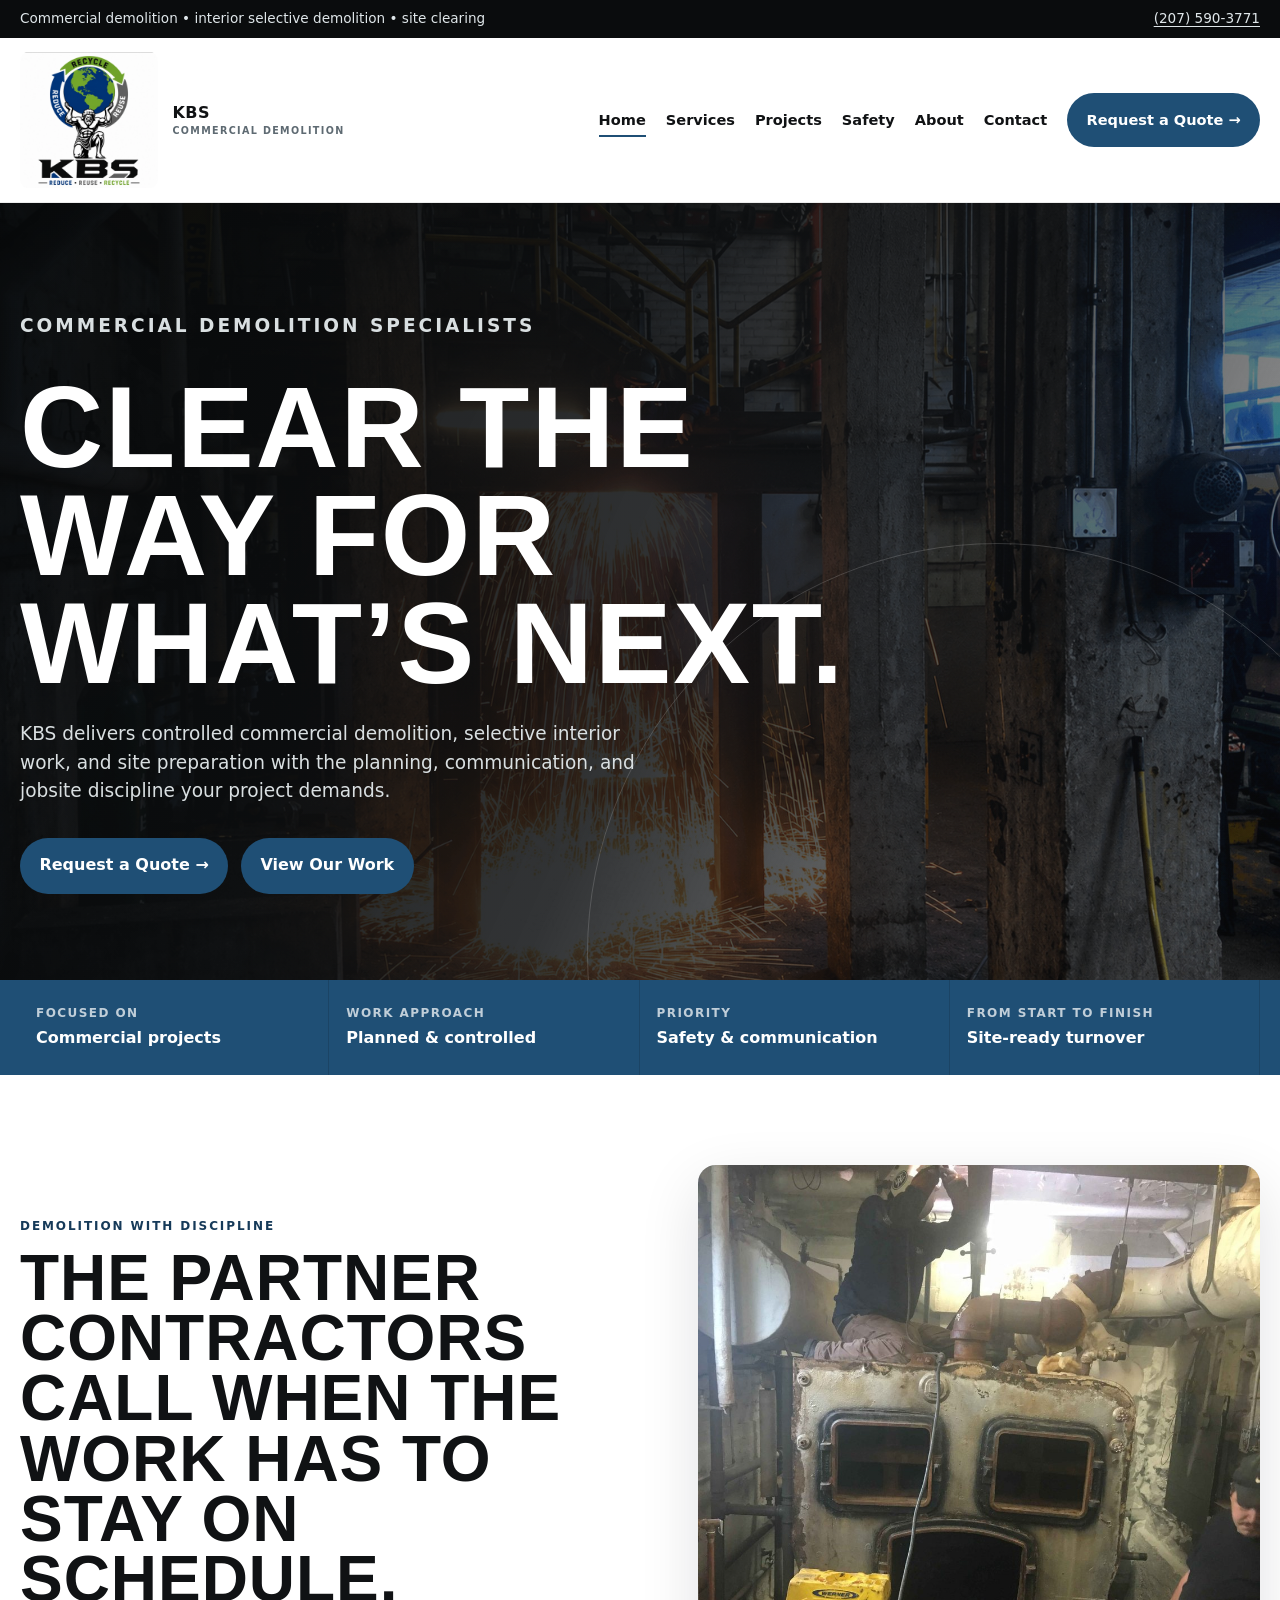
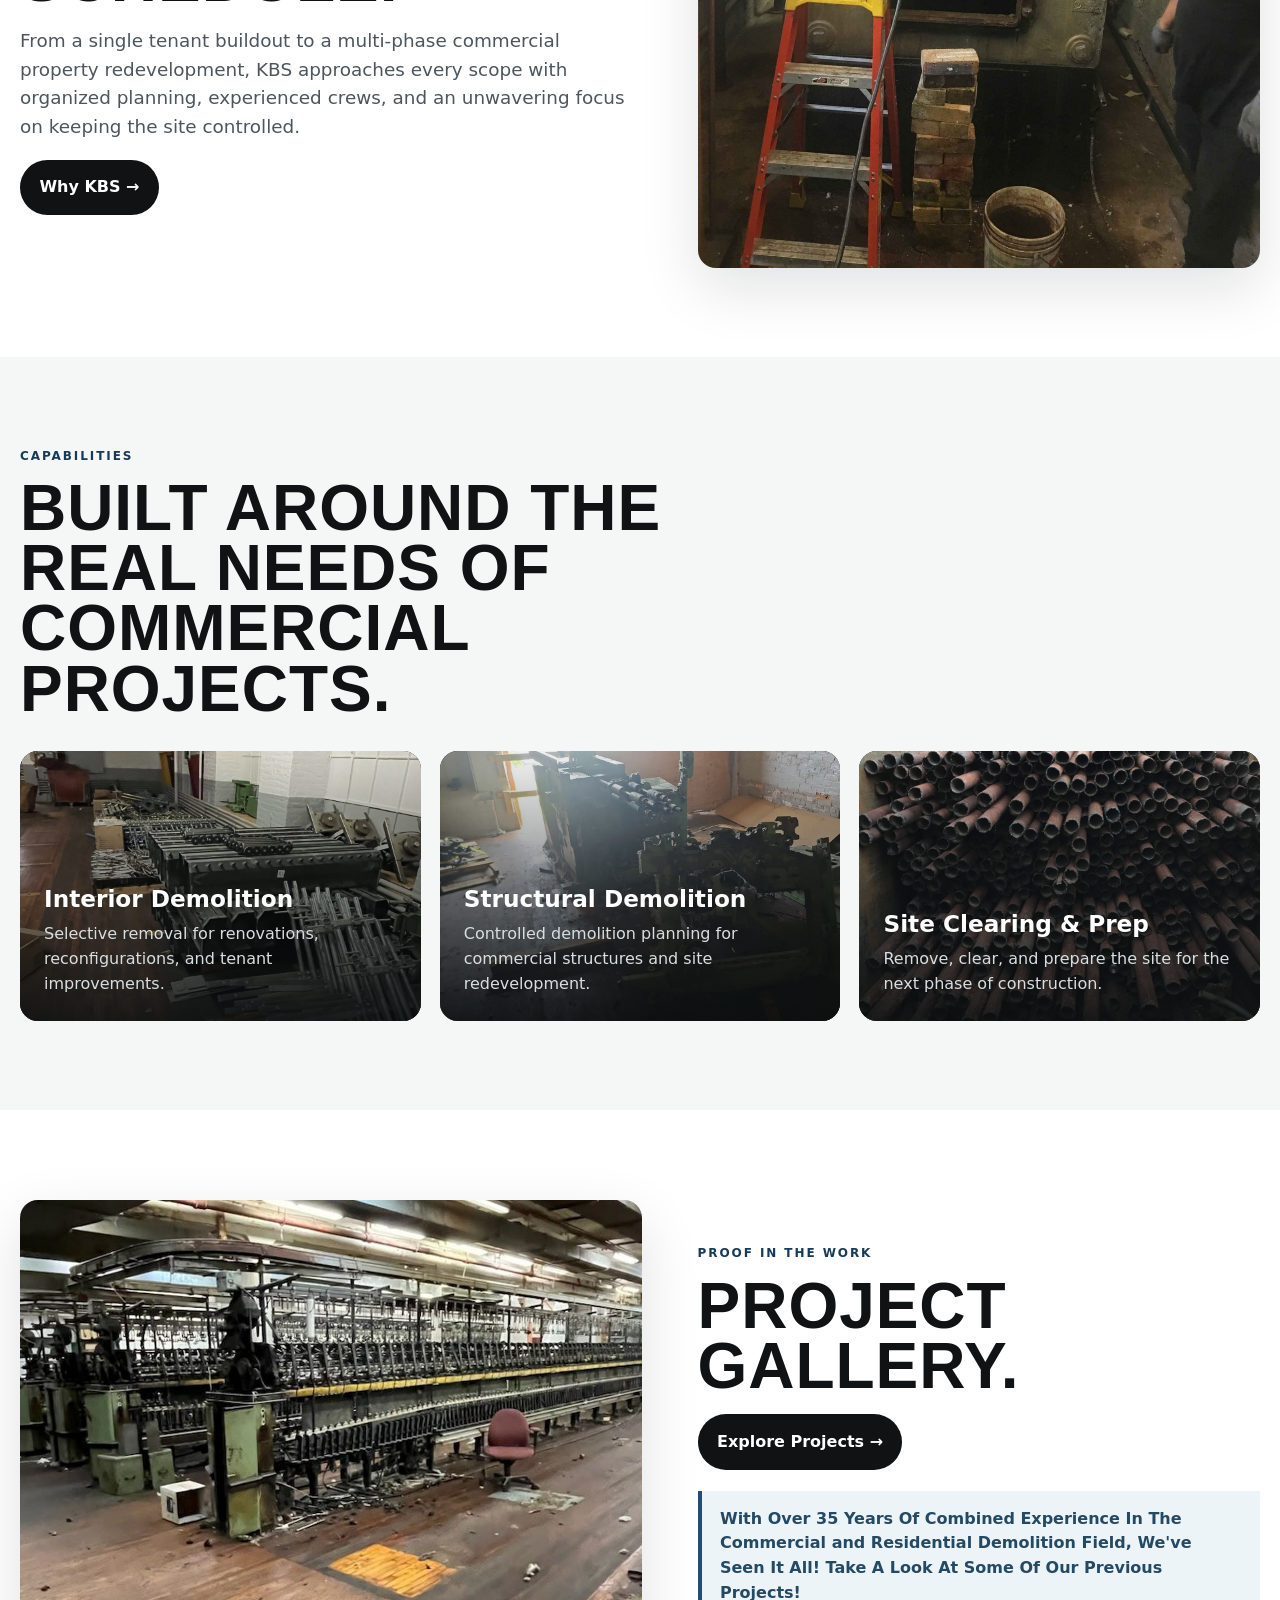
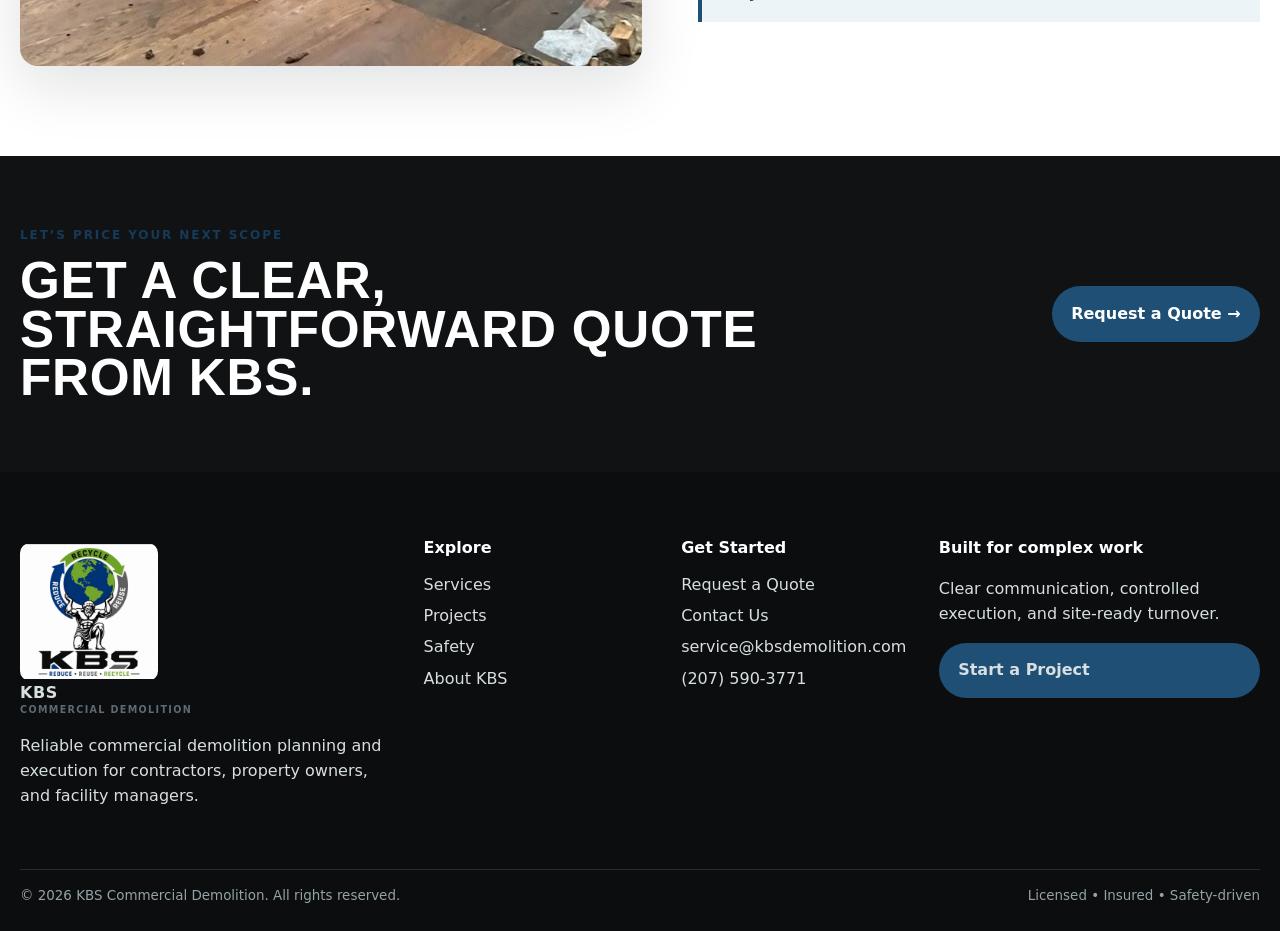
<file: index.html>
<!doctype html>
<html lang="en">
  <head>
    <meta charset="utf-8">
    <meta name="viewport" content="width=device-width, initial-scale=1">
    <meta name="description" content="KBS Commercial Demolition — professional demolition services for commercial projects.">
    <title>KBS Commercial Demolition | KBS Commercial Demolition</title>
    <link rel="icon" href="assets/images/logo-mark.jpg">
    <link rel="stylesheet" href="assets/css/site.css">
  </head>
  <body>
    <div class="topbar">
      <div class="container topbar-inner">
        <span>Commercial demolition • interior selective demolition • site clearing</span>
        <a data-phone="" href="tel:+12075550124">(207) 555-0124</a>
      </div>
    </div>
    <header class="site-header">
      <div class="container nav">
        <a class="brand" href="index.html" aria-label="KBS Commercial Demolition home">
          <img class="brand-mark" src="assets/images/logo-mark.jpg" alt="KBS Commercial Demolition logo">
          <span>KBS <small>COMMERCIAL DEMOLITION</small></span>
        </a>
        <button class="menu-toggle" aria-label="Toggle navigation" aria-expanded="false">☰</button>
        <nav class="nav-links">
          <a href="index.html" class="active">Home</a>
          <a href="services.html" class="">Services</a>
          <a href="projects.html" class="">Projects</a>
          <a href="safety.html" class="">Safety</a>
          <a href="about.html" class="">About</a>
          <a href="contact.html" class="">Contact</a>
          <a href="quote.html" class="button button-primary">Request a Quote →</a>
        </nav>
      </div>
    </header>
    <main>
      <section class="hero">
        <div class="container hero-content">
          <p class="eyebrow">Commercial demolition specialists</p>
          <h1 class="display">Clear the way for what’s next.</h1>
          <p>KBS delivers controlled commercial demolition, selective interior work, and site preparation with the planning, communication, and jobsite discipline your project demands.</p>
          <div class="hero-actions">
            <a href="quote.html" class="button button-primary">Request a Quote →</a>
            <a href="projects.html" class="button button-primary">View Our Work</a>
          </div>
        </div>
      </section>
      <section class="trust-strip">
        <div class="container trust-grid">
          <div class="trust-item">
            <span>Focused on</span>
            Commercial projects
          </div>
          <div class="trust-item">
            <span>Work approach</span>
            Planned &amp; controlled
          </div>
          <div class="trust-item">
            <span>Priority</span>
            Safety &amp; communication
          </div>
          <div class="trust-item">
            <span>From start to finish</span>
            Site-ready turnover
          </div>
        </div>
      </section>
      <section class="section">
        <div class="container grid-2">
          <div>
            <p class="eyebrow">Demolition with discipline</p>
            <h2 class="display section-title">The partner contractors call when the work has to stay on schedule.</h2>
            <p class="lead">From a single tenant buildout to a multi-phase commercial property redevelopment, KBS approaches every scope with organized planning, experienced crews, and an unwavering focus on keeping the site controlled.</p>
            <a class="button button-dark" href="about.html">Why KBS →</a>
          </div>
          <div class="media-card tall">
            <img src="assets/images/about-team.jpg" data-fallback="assets/images/about-team.svg" alt="KBS commercial demolition team on site" loading="lazy">
          </div>
        </div>
      </section>
      <section class="section split-band">
        <div class="container">
          <p class="eyebrow">Capabilities</p>
          <h2 class="display section-title">Built around the real needs of commercial projects.</h2>
          <div class="grid-3" style="margin-top:2rem">
            <a class="service-card" href="services.html#interior">
              <img src="assets/images/service-interior.jpg" data-fallback="assets/images/service-interior.svg" alt="Interior demolition work" loading="lazy">
              <h3>Interior Demolition</h3>
              <p>Selective removal for renovations, reconfigurations, and tenant improvements.</p>
            </a>
            <a class="service-card" href="services.html#structural">
              <img src="assets/images/service-structural.jpg" data-fallback="assets/images/service-structural.svg" alt="Structural demolition machinery" loading="lazy">
              <h3>Structural Demolition</h3>
              <p>Controlled demolition planning for commercial structures and site redevelopment.</p>
            </a>
            <a class="service-card" href="services.html#site">
              <img src="assets/images/service-sitework.jpg" data-fallback="assets/images/service-sitework.svg" alt="Commercial site clearing" loading="lazy">
              <h3>Site Clearing &amp; Prep</h3>
              <p>Remove, clear, and prepare the site for the next phase of construction.</p>
            </a>
          </div>
        </div>
      </section>
      <section class="section">
        <div class="container grid-2">
          <div class="media-card">
            <img src="assets/images/projects/project-01.jpg" data-fallback="assets/images/projects/project-01.svg" alt="Commercial demolition project" loading="lazy">
          </div>
          <div>
            <p class="eyebrow">Proof in the work</p>
            <h2 class="display section-title">Project Gallery.</h2>
            <p class="lead"></p>
            <a class="button button-dark" href="projects.html">Explore Projects →</a>
            <div class="photo-note">With Over 35 Years Of Combined Experience In The Commercial and Residential Demolition Field, We've Seen It All! Take A Look At Some Of Our Previous Projects!</div>
          </div>
        </div>
      </section>
      <section class="cta">
        <div class="container">
          <div>
            <p class="eyebrow">Let’s price your next scope</p>
            <h2 class="display">Get a clear, straightforward quote from KBS.</h2>
          </div>
          <a href="quote.html" class="button button-primary">Request a Quote →</a>
        </div>
      </section>
    </main>
    <footer class="footer">
      <div class="container footer-grid">
        <div>
          <a class="brand" href="index.html">
            <img class="brand-mark" src="assets/images/logo-mark.jpg" alt="KBS Commercial Demolition logo">
            <span>KBS <small>COMMERCIAL DEMOLITION</small></span>
          </a>
          <p>Reliable commercial demolition planning and execution for contractors, property owners, and facility managers.</p>
        </div>
        <div>
          <h4>Explore</h4>
          <a href="services.html">Services</a>
          <a href="projects.html">Projects</a>
          <a href="safety.html">Safety</a>
          <a href="about.html">About KBS</a>
        </div>
        <div>
          <h4>Get Started</h4>
          <a href="quote.html">Request a Quote</a>
          <a href="contact.html">Contact Us</a>
          <a href="mailto:estimating@yourkbsdomain.com" data-email="">estimating@yourkbsdomain.com</a>
          <a href="tel:+12075550124" data-phone="">(207) 555-0124</a>
        </div>
        <div>
          <h4>Built for complex work</h4>
          <p>Clear communication, controlled execution, and site-ready turnover.</p>
          <a href="quote.html" class="button button-primary">Start a Project</a>
        </div>
      </div>
      <div class="container footer-bottom">
        <span>© <span id="year"></span> KBS Commercial Demolition. All rights reserved.</span>
        <span>Licensed • Insured • Safety-driven</span>
      </div>
    </footer>
    <script>document.getElementById('year').textContent=new Date().getFullYear()</script>
    <script src="assets/js/site.js"></script>
  </body>
</html>
</file>
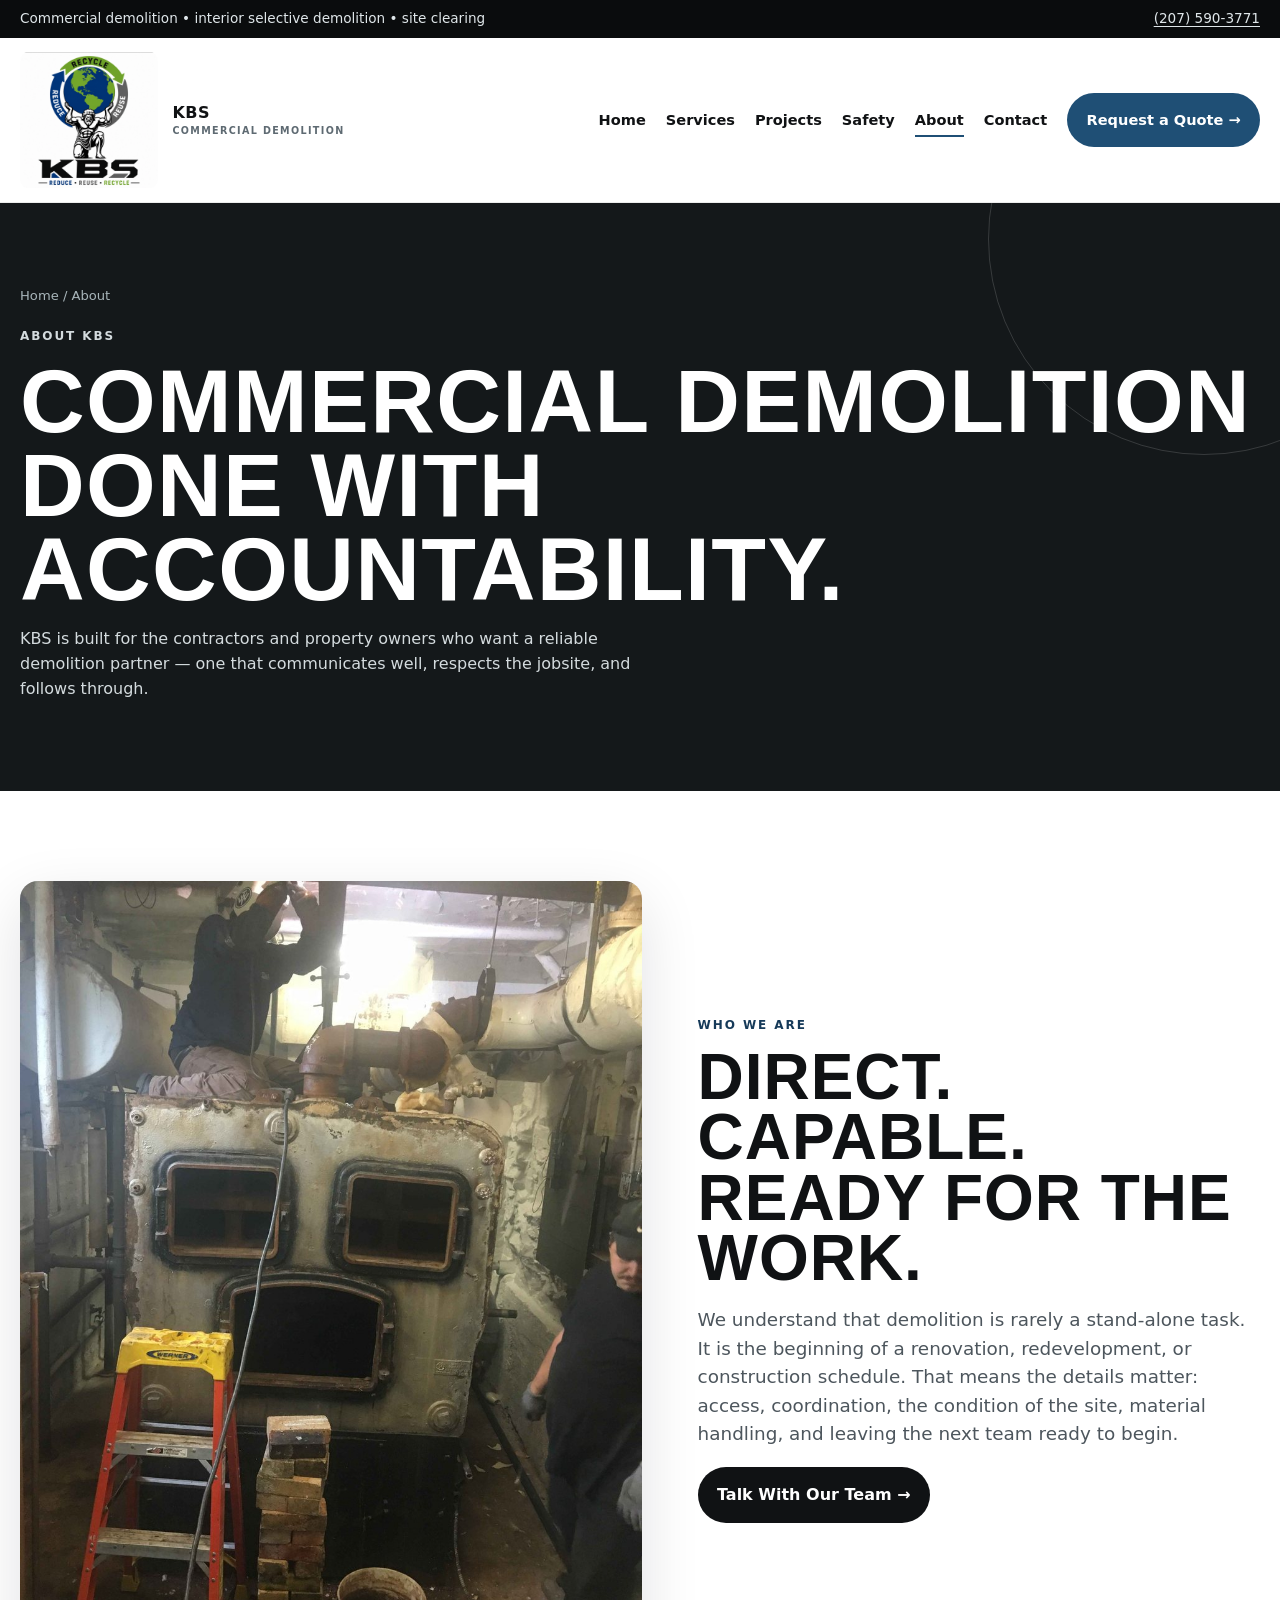
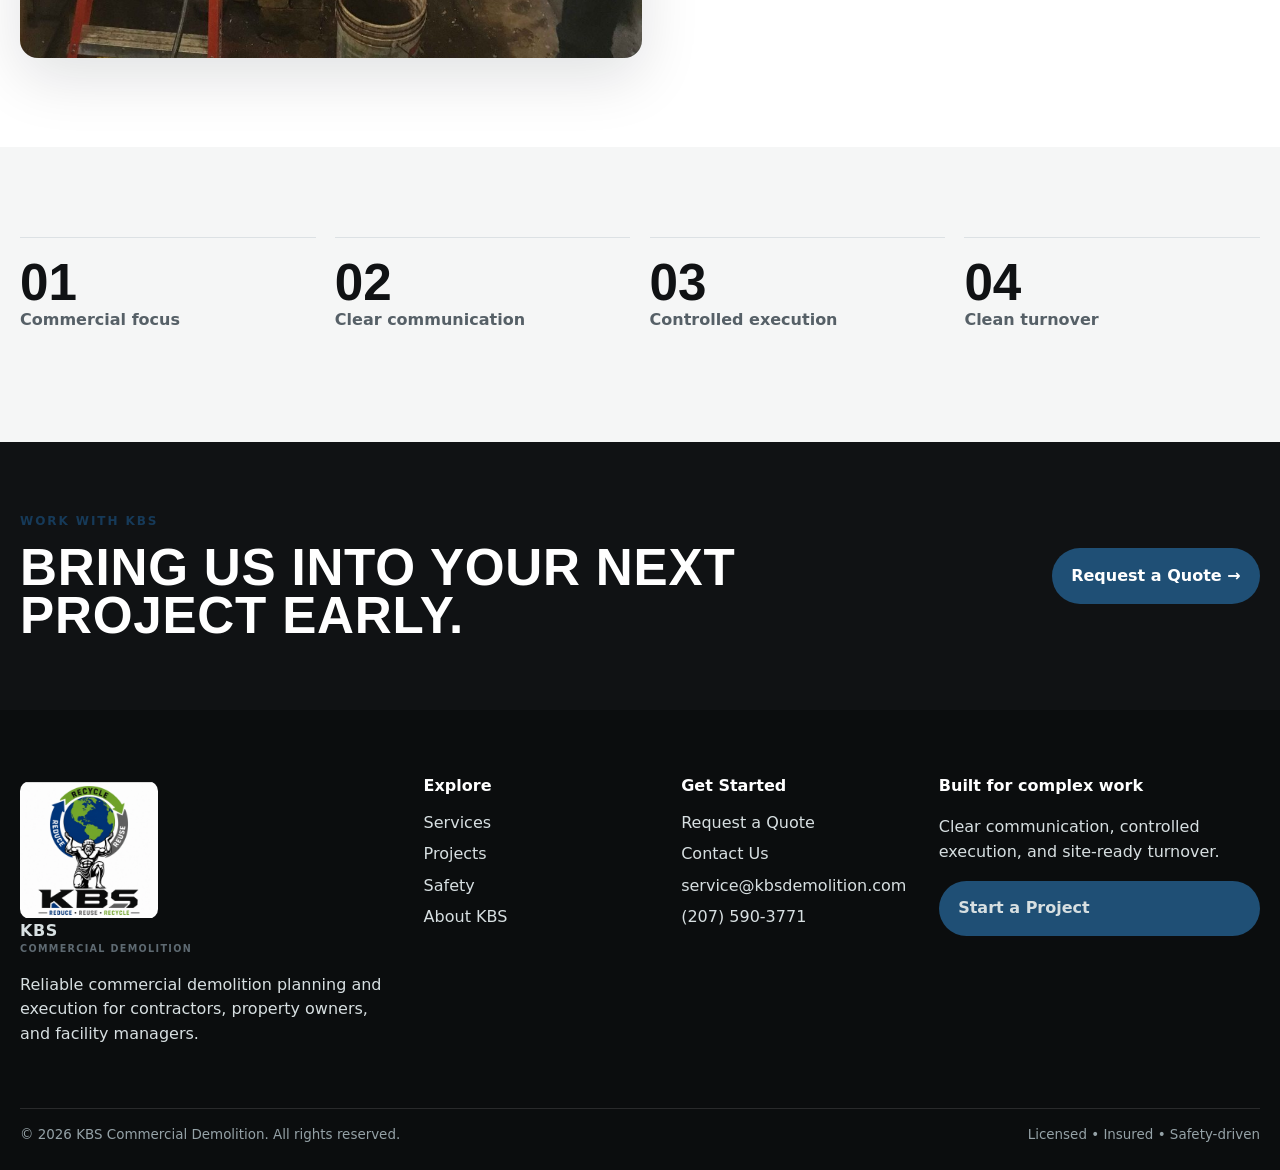
<file: about.html>
<!doctype html>
<html lang="en">
  <head>
    <meta charset="utf-8">
    <meta name="viewport" content="width=device-width, initial-scale=1">
    <meta name="description" content="KBS Commercial Demolition — professional demolition services for commercial projects.">
    <title>About KBS | KBS Commercial Demolition</title>
    <link rel="icon" href="assets/images/logo-mark.jpg">
    <link rel="stylesheet" href="assets/css/site.css">
  </head>
  <body>
    <div class="topbar">
      <div class="container topbar-inner">
        <span>Commercial demolition • interior selective demolition • site clearing</span>
        <a data-phone="" href="tel:+12075550124">(207) 555-0124</a>
      </div>
    </div>
    <header class="site-header">
      <div class="container nav">
        <a class="brand" href="index.html" aria-label="KBS Commercial Demolition home">
          <img class="brand-mark" src="assets/images/logo-mark.jpg" alt="KBS Commercial Demolition logo">
          <span>KBS <small>COMMERCIAL DEMOLITION</small></span>
        </a>
        <button class="menu-toggle" aria-label="Toggle navigation" aria-expanded="false">☰</button>
        <nav class="nav-links">
          <a href="index.html" class="">Home</a>
          <a href="services.html" class="">Services</a>
          <a href="projects.html" class="">Projects</a>
          <a href="safety.html" class="">Safety</a>
          <a href="about.html" class="active">About</a>
          <a href="contact.html" class="">Contact</a>
          <a href="quote.html" class="button button-primary">Request a Quote →</a>
        </nav>
      </div>
    </header>
    <main>
      <section class="page-hero">
        <div class="container">
          <div class="breadcrumbs">Home / About</div>
          <p class="eyebrow">About KBS</p>
          <h1 class="display">Commercial demolition done with accountability.</h1>
          <p>KBS is built for the contractors and property owners who want a reliable demolition partner — one that communicates well, respects the jobsite, and follows through.</p>
        </div>
      </section>
      <section class="section">
        <div class="container grid-2">
          <div class="media-card tall">
            <img src="assets/images/about-team.jpg" data-fallback="assets/images/about-team.svg" alt="KBS team at a commercial demolition site" loading="lazy">
          </div>
          <div>
            <p class="eyebrow">Who we are</p>
            <h2 class="display section-title">Direct. Capable. Ready for the work.</h2>
            <p class="lead">We understand that demolition is rarely a stand-alone task. It is the beginning of a renovation, redevelopment, or construction schedule. That means the details matter: access, coordination, the condition of the site, material handling, and leaving the next team ready to begin.</p>
            <p class="muted"></p>
            <a href="contact.html" class="button button-dark">Talk With Our Team →</a>
          </div>
        </div>
      </section>
      <section class="section split-band">
        <div class="container grid-4">
          <div class="stat">
            <strong>01</strong>
            <span>Commercial focus</span>
          </div>
          <div class="stat">
            <strong>02</strong>
            <span>Clear communication</span>
          </div>
          <div class="stat">
            <strong>03</strong>
            <span>Controlled execution</span>
          </div>
          <div class="stat">
            <strong>04</strong>
            <span>Clean turnover</span>
          </div>
        </div>
      </section>
      <section class="cta">
        <div class="container">
          <div>
            <p class="eyebrow">Work with KBS</p>
            <h2 class="display">Bring us into your next project early.</h2>
          </div>
          <a href="quote.html" class="button button-primary">Request a Quote →</a>
        </div>
      </section>
    </main>
    <footer class="footer">
      <div class="container footer-grid">
        <div>
          <a class="brand" href="index.html">
            <img class="brand-mark" src="assets/images/logo-mark.jpg" alt="KBS Commercial Demolition logo">
            <span>KBS <small>COMMERCIAL DEMOLITION</small></span>
          </a>
          <p>Reliable commercial demolition planning and execution for contractors, property owners, and facility managers.</p>
        </div>
        <div>
          <h4>Explore</h4>
          <a href="services.html">Services</a>
          <a href="projects.html">Projects</a>
          <a href="safety.html">Safety</a>
          <a href="about.html">About KBS</a>
        </div>
        <div>
          <h4>Get Started</h4>
          <a href="quote.html">Request a Quote</a>
          <a href="contact.html">Contact Us</a>
          <a href="mailto:estimating@yourkbsdomain.com" data-email="">estimating@yourkbsdomain.com</a>
          <a href="tel:+12075550124" data-phone="">(207) 555-0124</a>
        </div>
        <div>
          <h4>Built for complex work</h4>
          <p>Clear communication, controlled execution, and site-ready turnover.</p>
          <a href="quote.html" class="button button-primary">Start a Project</a>
        </div>
      </div>
      <div class="container footer-bottom">
        <span>© <span id="year"></span> KBS Commercial Demolition. All rights reserved.</span>
        <span>Licensed • Insured • Safety-driven</span>
      </div>
    </footer>
    <script>document.getElementById('year').textContent=new Date().getFullYear()</script>
    <script src="assets/js/site.js"></script>
  </body>
</html>
</file>
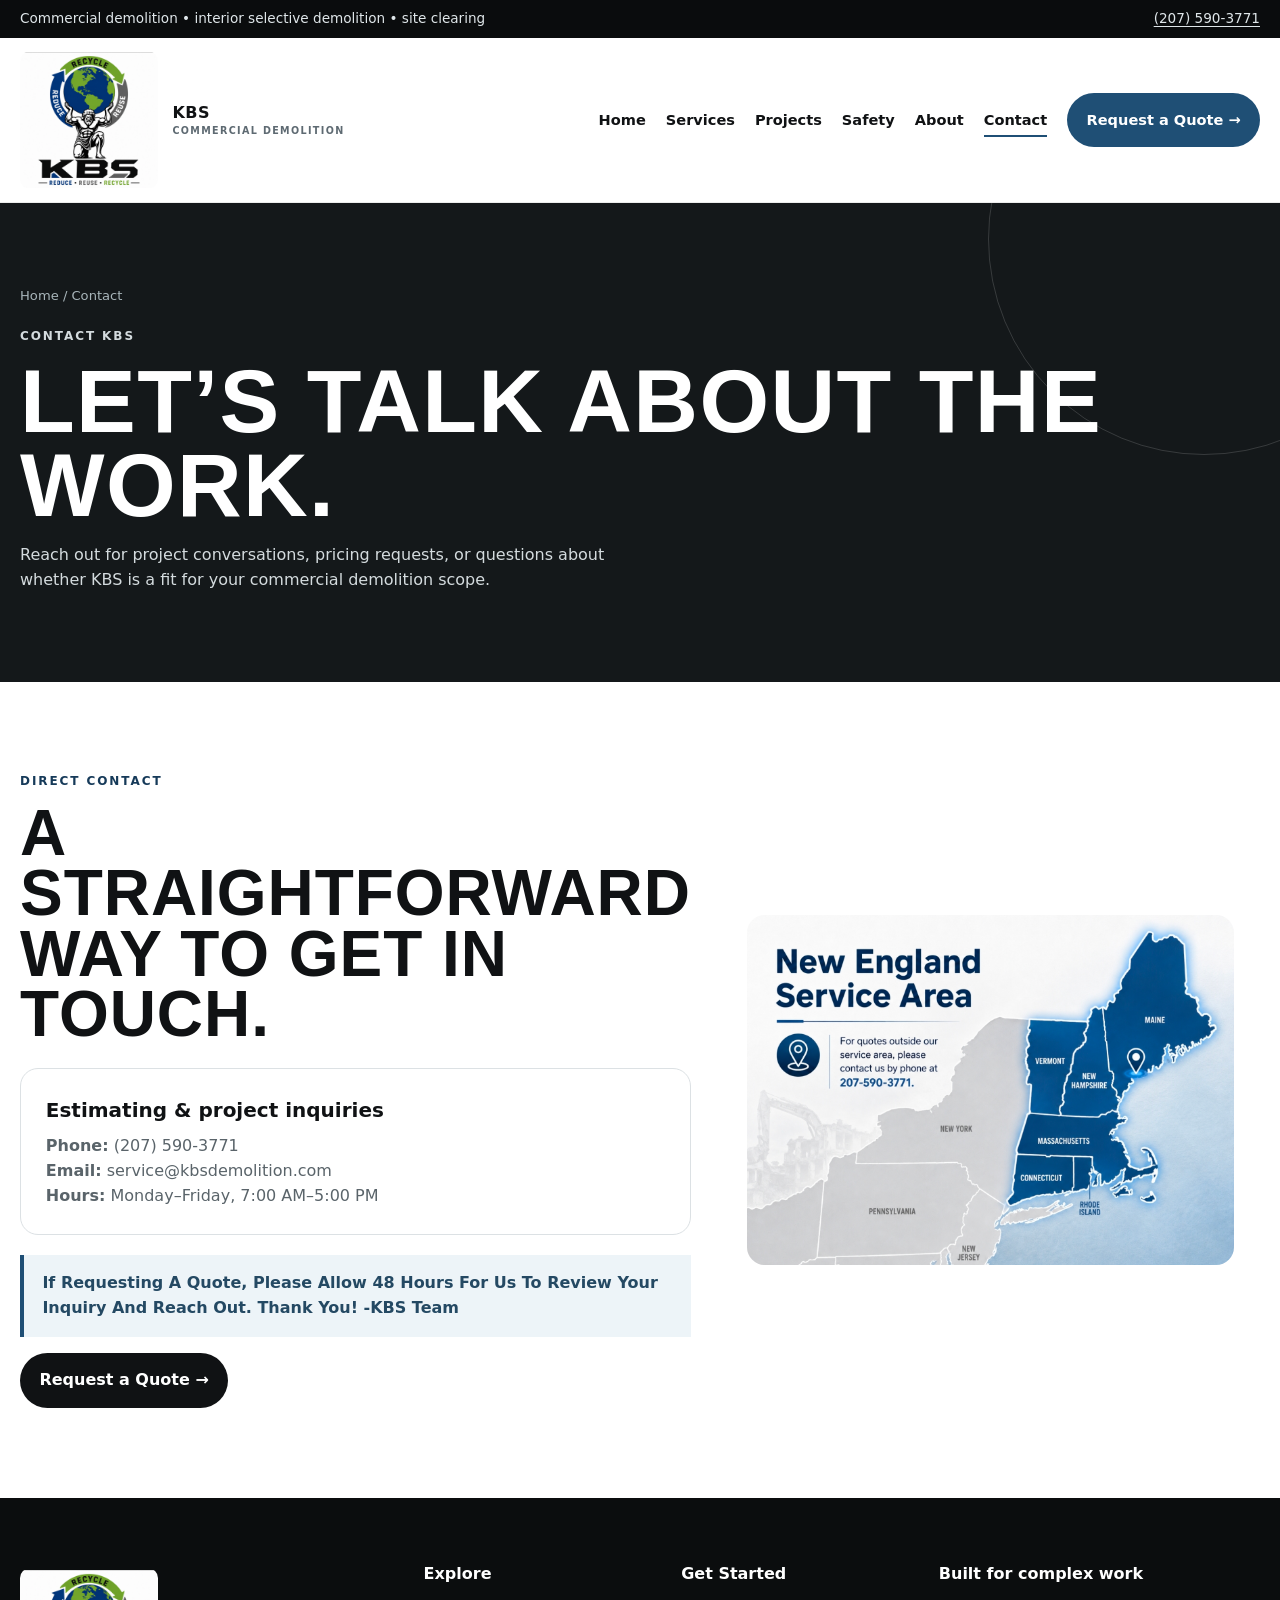
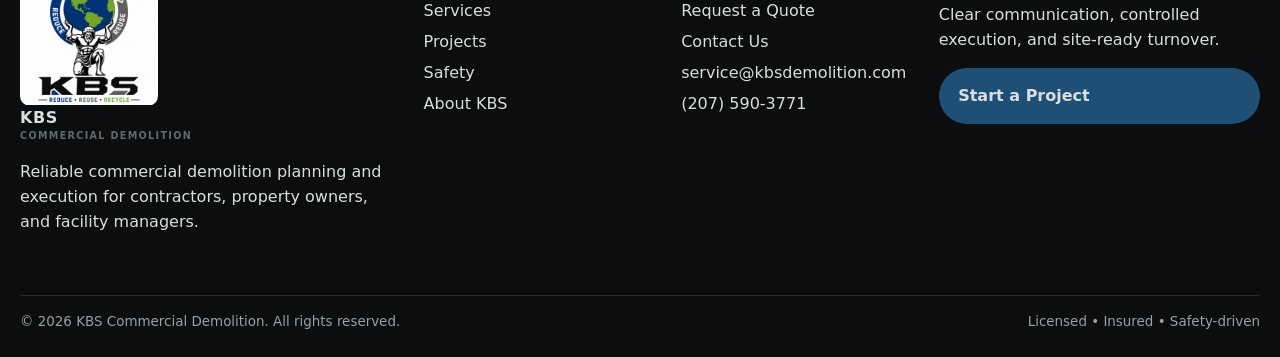
<file: contact.html>
<!doctype html>
<html lang="en">
  <head>
    <meta charset="utf-8">
    <meta name="viewport" content="width=device-width, initial-scale=1">
    <meta name="description" content="KBS Commercial Demolition — professional demolition services for commercial projects.">
    <title>Contact | KBS Commercial Demolition</title>
    <link rel="icon" href="assets/images/logo-mark.jpg">
    <link rel="stylesheet" href="assets/css/site.css">
  </head>
  <body>
    <div class="topbar">
      <div class="container topbar-inner">
        <span>Commercial demolition • interior selective demolition • site clearing</span>
        <a data-phone="" href="tel:+12075550124">(207) 555-0124</a>
      </div>
    </div>
    <header class="site-header">
      <div class="container nav">
        <a class="brand" href="index.html" aria-label="KBS Commercial Demolition home">
          <img class="brand-mark" src="assets/images/logo-mark.jpg" alt="KBS Commercial Demolition logo">
          <span>KBS <small>COMMERCIAL DEMOLITION</small></span>
        </a>
        <button class="menu-toggle" aria-label="Toggle navigation" aria-expanded="false">☰</button>
        <nav class="nav-links">
          <a href="index.html" class="">Home</a>
          <a href="services.html" class="">Services</a>
          <a href="projects.html" class="">Projects</a>
          <a href="safety.html" class="">Safety</a>
          <a href="about.html" class="">About</a>
          <a href="contact.html" class="active">Contact</a>
          <a href="quote.html" class="button button-primary">Request a Quote →</a>
        </nav>
      </div>
    </header>
    <main>
      <section class="page-hero">
        <div class="container">
          <div class="breadcrumbs">Home / Contact</div>
          <p class="eyebrow">Contact KBS</p>
          <h1 class="display">Let’s talk about the work.</h1>
          <p>Reach out for project conversations, pricing requests, or questions about whether KBS is a fit for your commercial demolition scope.</p>
        </div>
      </section>
      <section class="section">
        <div class="container grid-2">
          <div>
            <p class="eyebrow">Direct contact</p>
            <h2 class="display section-title">A straightforward way to get in touch.</h2>
            <div class="card" style="margin-top:1.5rem">
              <h3>Estimating &amp; project inquiries</h3>
              <p>
                <strong>Phone:</strong>
                <a data-phone="" href="tel:+12075550124">(207) 555-0124</a>
              </p>
              <p>
                <strong>Email:</strong>
                <a data-email="" href="mailto:estimating@yourkbsdomain.com">estimating@yourkbsdomain.com</a>
              </p>
              <p>
                <strong>Hours:</strong>
                Monday–Friday, 7:00 AM–5:00 PM
              </p>
            </div>
            <p class="photo-note">If Requesting A Quote, Please Allow 48 Hours For Us To Review Your Inquiry And Reach Out. Thank You! -KBS Team</p>
            <a href="quote.html" class="button button-dark">Request a Quote →</a>
          </div>
          <div class="map-placeholder" style="padding:0; overflow:hidden">
        <img
           src="assets/images/service-area.jpg"
           alt="KBS Commercial Demolition service area"
          style="width:100%; height:350px; object-fit:cover">
        </div>
        </div>
      </section>
    </main>
    <footer class="footer">
      <div class="container footer-grid">
        <div>
          <a class="brand" href="index.html">
            <img class="brand-mark" src="assets/images/logo-mark.jpg" alt="KBS Commercial Demolition logo">
            <span>KBS <small>COMMERCIAL DEMOLITION</small></span>
          </a>
          <p>Reliable commercial demolition planning and execution for contractors, property owners, and facility managers.</p>
        </div>
        <div>
          <h4>Explore</h4>
          <a href="services.html">Services</a>
          <a href="projects.html">Projects</a>
          <a href="safety.html">Safety</a>
          <a href="about.html">About KBS</a>
        </div>
        <div>
          <h4>Get Started</h4>
          <a href="quote.html">Request a Quote</a>
          <a href="contact.html">Contact Us</a>
          <a href="mailto:estimating@yourkbsdomain.com" data-email="">estimating@yourkbsdomain.com</a>
          <a href="tel:+12075550124" data-phone="">(207) 555-0124</a>
        </div>
        <div>
          <h4>Built for complex work</h4>
          <p>Clear communication, controlled execution, and site-ready turnover.</p>
          <a href="quote.html" class="button button-primary">Start a Project</a>
        </div>
      </div>
      <div class="container footer-bottom">
        <span>© <span id="year"></span> KBS Commercial Demolition. All rights reserved.</span>
        <span>Licensed • Insured • Safety-driven</span>
      </div>
    </footer>
    <script>document.getElementById('year').textContent=new Date().getFullYear()</script>
    <script src="assets/js/site.js"></script>
  </body>
</html>
</file>
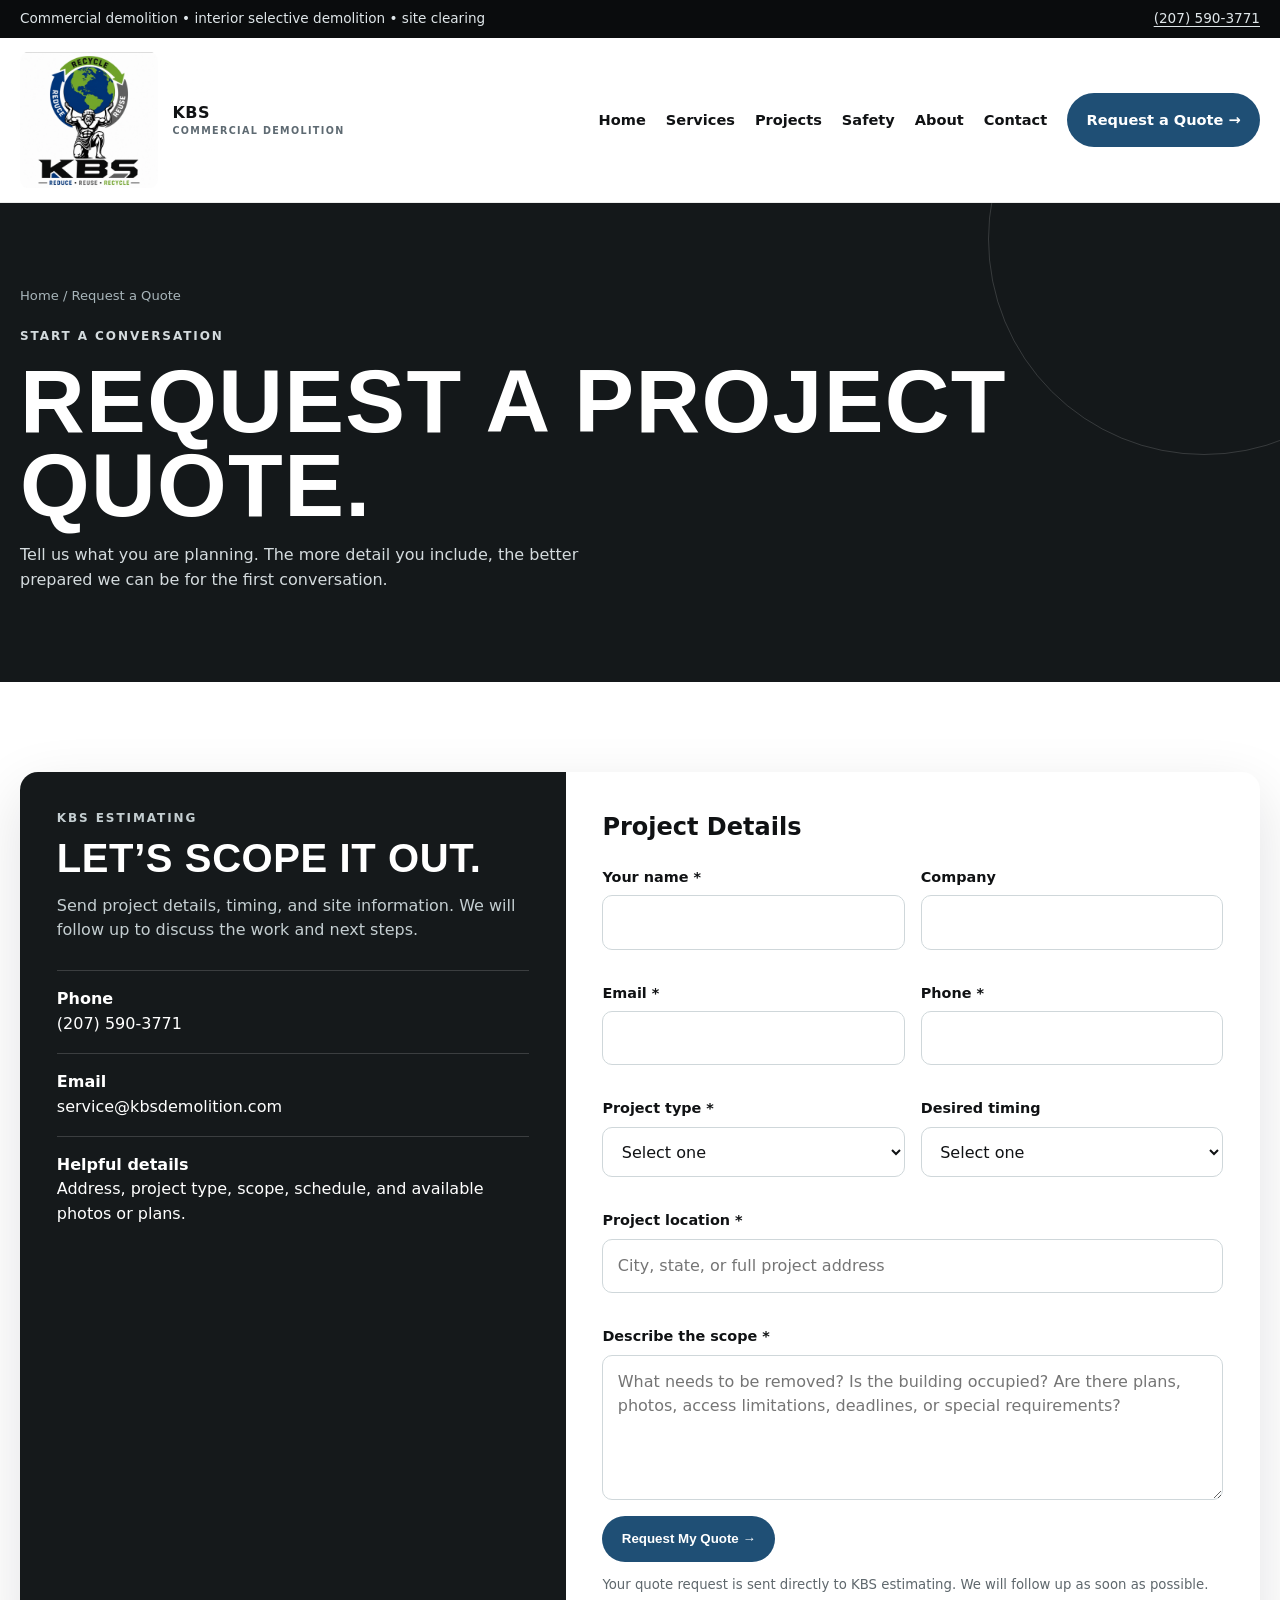
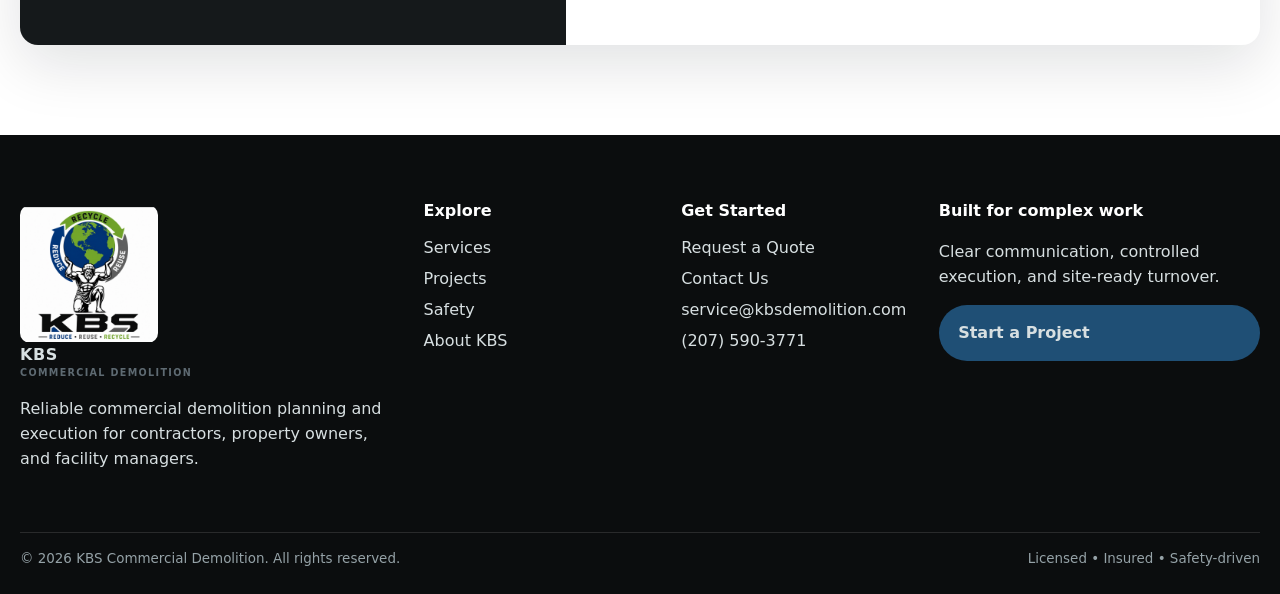
<file: quote.html>
<!doctype html>
<html lang="en">
  <head>
    <meta charset="utf-8">
    <meta name="viewport" content="width=device-width, initial-scale=1">
    <meta name="description" content="Request a commercial demolition quote from KBS.">
    <title>Request a Quote | KBS Commercial Demolition</title>
    <link rel="icon" href="assets/images/logo-mark.jpg">
    <link rel="stylesheet" href="assets/css/site.css">
  </head>
  <body>
    <div class="topbar">
      <div class="container topbar-inner">
        <span>Commercial demolition • interior selective demolition • site clearing</span>
        <a data-phone="" href="tel:+12075550124">(207) 555-0124</a>
      </div>
    </div>
    <header class="site-header">
      <div class="container nav">
        <a class="brand" href="index.html" aria-label="KBS Commercial Demolition home">
          <img class="brand-mark" src="assets/images/logo-mark.jpg" alt="KBS Commercial Demolition logo">
          <span>KBS <small>COMMERCIAL DEMOLITION</small></span>
        </a>
        <button class="menu-toggle" aria-label="Toggle navigation" aria-expanded="false">☰</button>
        <nav class="nav-links">
          <a href="index.html" class="">Home</a>
          <a href="services.html" class="">Services</a>
          <a href="projects.html" class="">Projects</a>
          <a href="safety.html" class="">Safety</a>
          <a href="about.html" class="">About</a>
          <a href="contact.html" class="">Contact</a>
          <a href="quote.html" class="button button-primary">Request a Quote →</a>
        </nav>
      </div>
    </header>
    <main>
      <section class="page-hero">
        <div class="container">
          <div class="breadcrumbs">Home / Request a Quote</div>
          <p class="eyebrow">Start a conversation</p>
          <h1 class="display">Request a project quote.</h1>
          <p>Tell us what you are planning. The more detail you include, the better prepared we can be for the first conversation.</p>
        </div>
      </section>
      <section class="section">
        <div class="container">
          <div class="form-shell">
            <aside class="form-aside">
              <p class="eyebrow">KBS estimating</p>
              <h2 class="display">Let’s scope it out.</h2>
              <p>Send project details, timing, and site information. We will follow up to discuss the work and next steps.</p>
              <ul class="contact-points">
                <li>
                  <strong>Phone</strong>
                  <br>
                  <a data-phone="" href="tel:+12075550124">(207) 555-0124</a>
                </li>
                <li>
                  <strong>Email</strong>
                  <br>
                  <a data-email="" href="mailto:estimating@yourkbsdomain.com">estimating@yourkbsdomain.com</a>
                </li>
                <li>
                  <strong>Helpful details</strong>
                  <br>
                  Address, project type, scope, schedule, and available photos or plans.
                </li>
              </ul>
            </aside>
            <div class="form-card">
              <h2 style="margin-top:0">Project Details</h2>
              <form data-quote-form="" action="https://formsubmit.co/service@kbsdemolition.com" method="POST" accept-charset="UTF-8">
                <input type="hidden" name="_subject" value="New KBS Website Quote Request">
                <input type="hidden" name="_template" value="table">
                <input type="hidden" name="_captcha" value="false">
                <input type="hidden" name="_next" data-formsubmit-next="" value="">
                <input type="text" name="_honey" style="display:none" tabindex="-1" autocomplete="off">
                <div class="form-grid">
                  <div class="field">
                    <label for="name">Your name *</label>
                    <input id="name" name="Name" required>
                  </div>
                  <div class="field">
                    <label for="company">Company</label>
                    <input id="company" name="Company">
                  </div>
                  <div class="field">
                    <label for="email">Email *</label>
                    <input id="email" name="Email" type="email" required>
                  </div>
                  <div class="field">
                    <label for="phone">Phone *</label>
                    <input id="phone" name="Phone" type="tel" required>
                  </div>
                  <div class="field">
                    <label for="project-type">Project type *</label>
                    <select id="project-type" name="Project Type" required>
                      <option value="">Select one</option>
                      <option>Interior / selective demolition</option>
                      <option>Structural demolition</option>
                      <option>Site clearing / preparation</option>
                      <option>Concrete / hardscape removal</option>
                      <option>Boiler Removal</option>
                      <option>Oil Tank Removal and Disposal</option>
                      <option>Other commercial scope</option>
                    </select>
                  </div>
                  <div class="field">
                    <label for="timing">Desired timing</label>
                    <select id="timing" name="Desired Timing">
                      <option value="">Select one</option>
                      <option>As soon as possible</option>
                      <option>Within 30 days</option>
                      <option>1–3 months</option>
                      <option>Planning / budgeting</option>
                    </select>
                  </div>
                  <div class="field full">
                    <label for="location">Project location *</label>
                    <input id="location" name="Project Location" placeholder="City, state, or full project address" required>
                  </div>
                  <div class="field full">
                    <label for="details">Describe the scope *</label>
                    <textarea id="details" name="Scope Details" placeholder="What needs to be removed? Is the building occupied? Are there plans, photos, access limitations, deadlines, or special requirements?" required></textarea>
                  </div>
                </div>
                <button type="submit" class="button button-primary">Request My Quote →</button>
                <p class="form-note">Your quote request is sent directly to KBS estimating. We will follow up as soon as possible.</p>
                <div class="status" role="status"></div>
              </form>
            </div>
          </div>
        </div>
      </section>
    </main>
    <footer class="footer">
      <div class="container footer-grid">
        <div>
          <a class="brand" href="index.html">
            <img class="brand-mark" src="assets/images/logo-mark.jpg" alt="KBS Commercial Demolition logo">
            <span>KBS <small>COMMERCIAL DEMOLITION</small></span>
          </a>
          <p>Reliable commercial demolition planning and execution for contractors, property owners, and facility managers.</p>
        </div>
        <div>
          <h4>Explore</h4>
          <a href="services.html">Services</a>
          <a href="projects.html">Projects</a>
          <a href="safety.html">Safety</a>
          <a href="about.html">About KBS</a>
        </div>
        <div>
          <h4>Get Started</h4>
          <a href="quote.html">Request a Quote</a>
          <a href="contact.html">Contact Us</a>
          <a href="mailto:estimating@yourkbsdomain.com" data-email="">estimating@yourkbsdomain.com</a>
          <a href="tel:+12075550124" data-phone="">(207) 555-0124</a>
        </div>
        <div>
          <h4>Built for complex work</h4>
          <p>Clear communication, controlled execution, and site-ready turnover.</p>
          <a href="quote.html" class="button button-primary">Start a Project</a>
        </div>
      </div>
      <div class="container footer-bottom">
        <span>© <span id="year"></span> KBS Commercial Demolition. All rights reserved.</span>
        <span>Licensed • Insured • Safety-driven</span>
      </div>
    </footer>
    <script>document.getElementById('year').textContent=new Date().getFullYear()</script>
    <script src="assets/js/site.js"></script>
  </body>
</html>
</file>
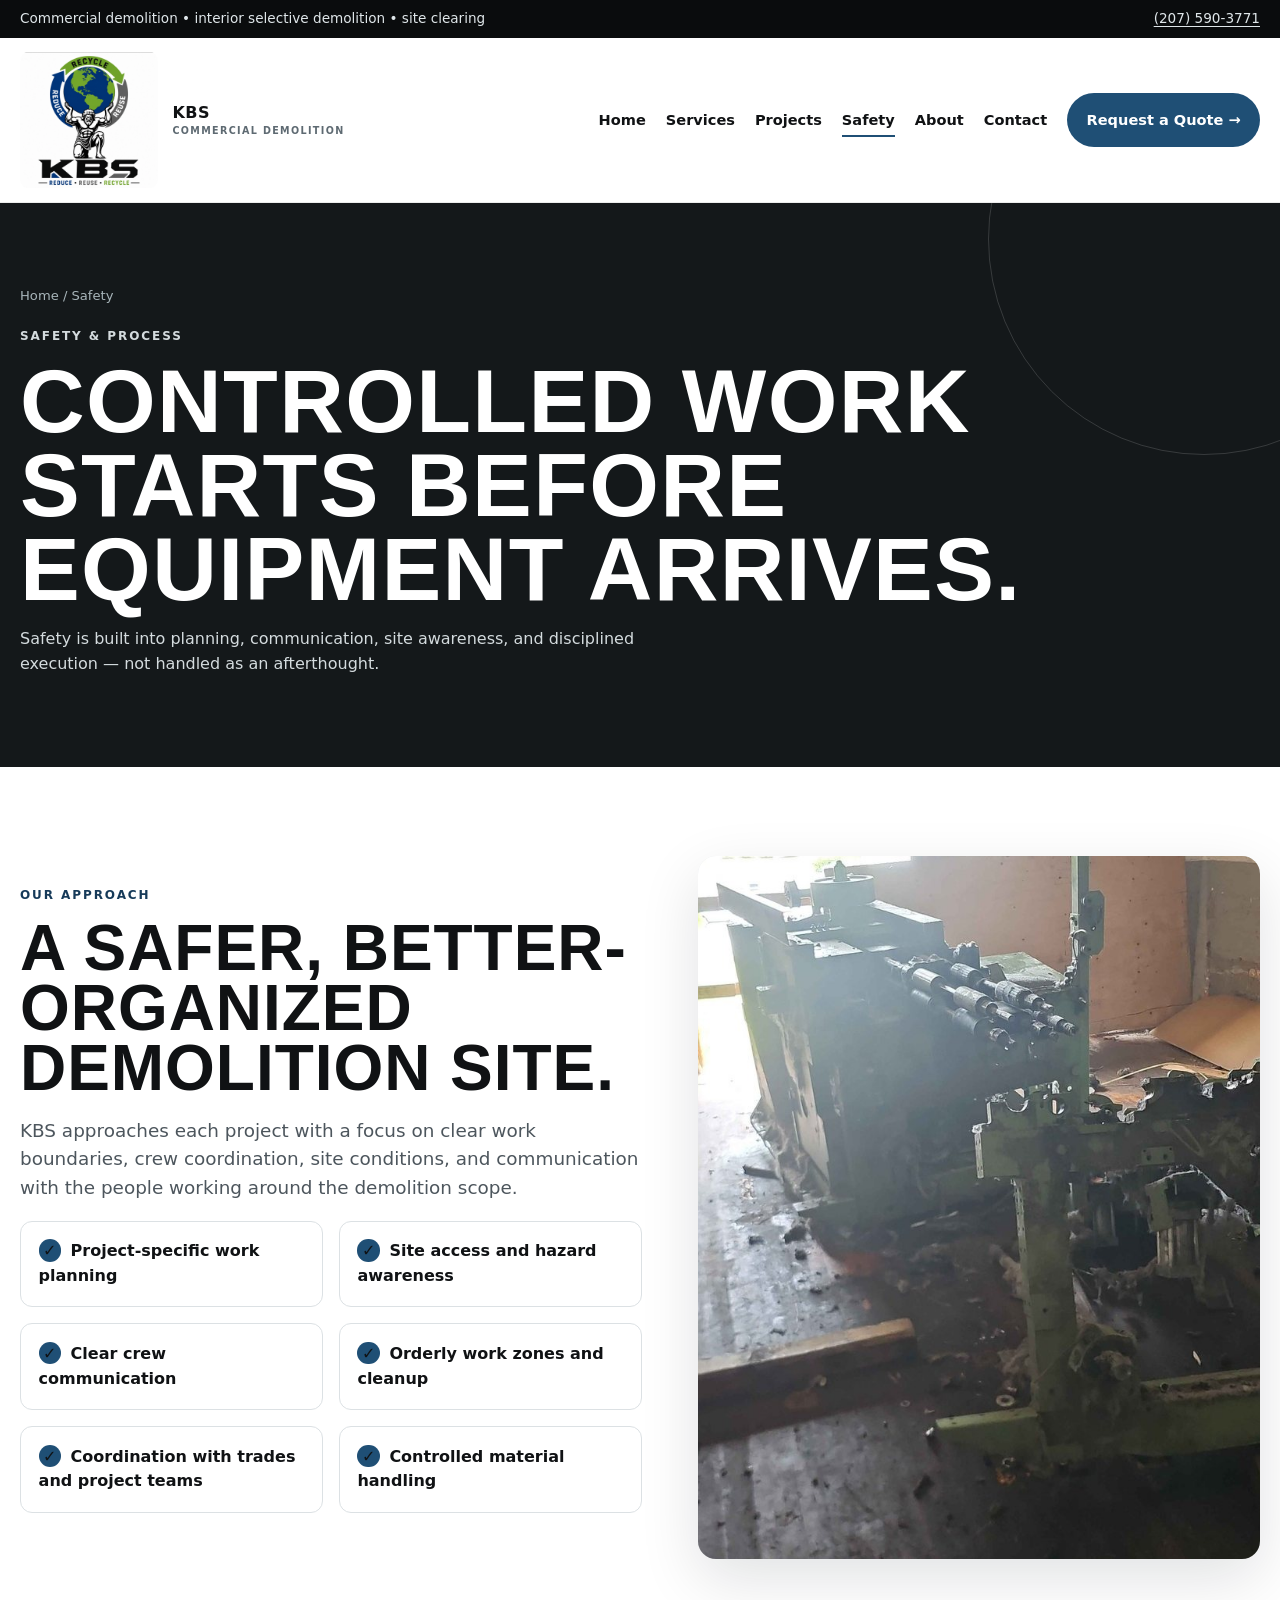
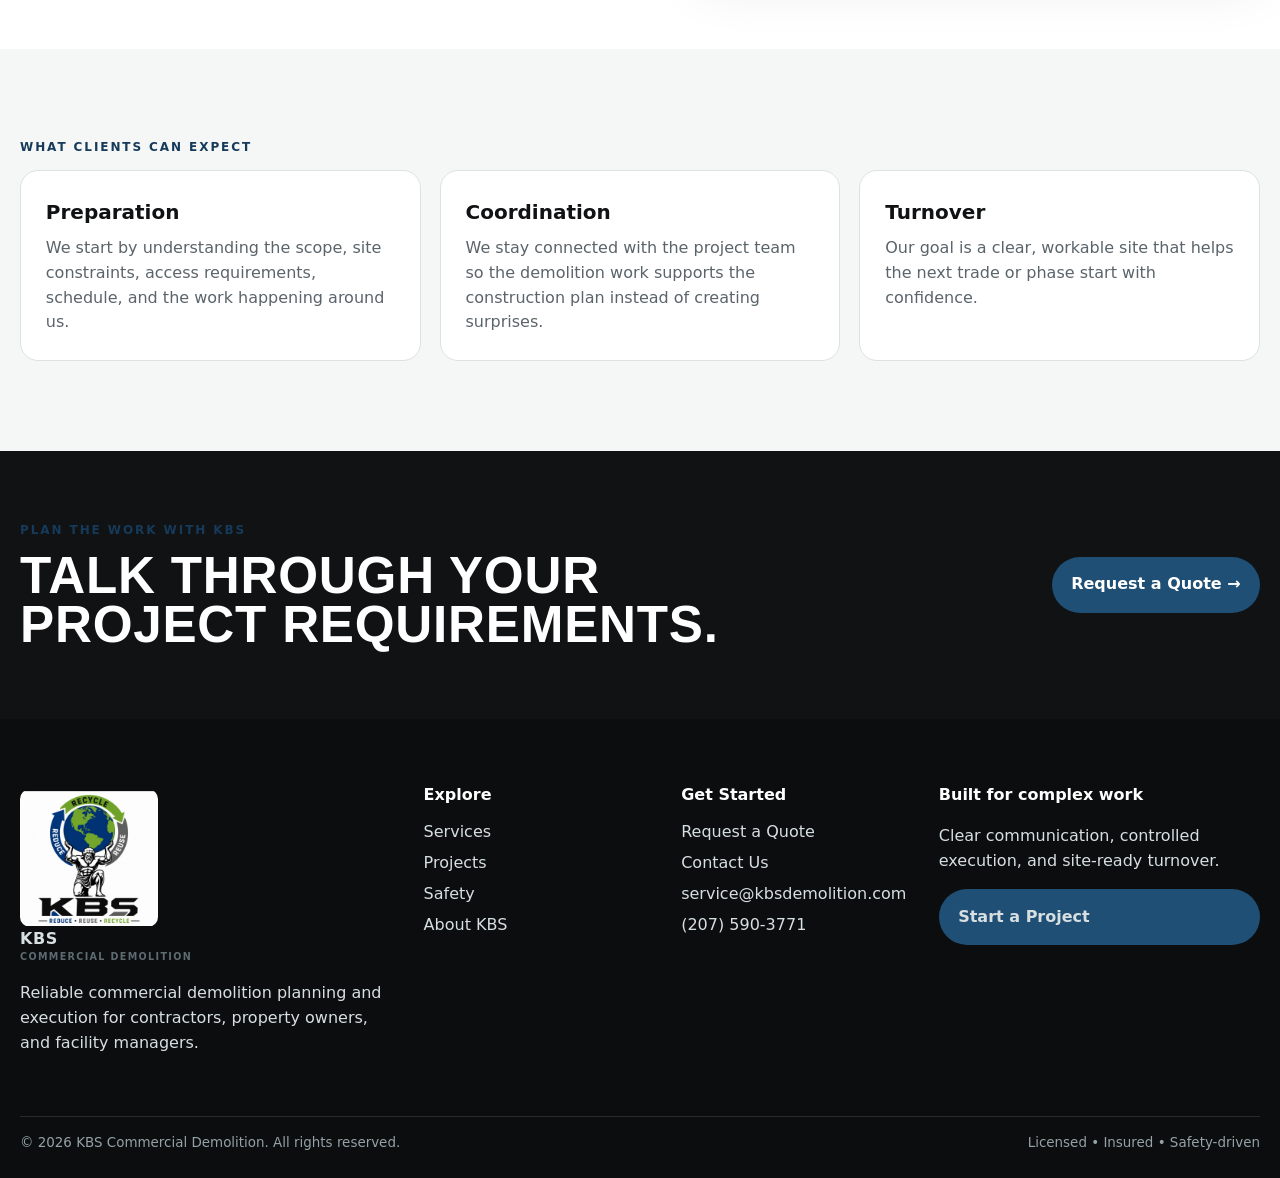
<file: safety.html>
<!doctype html>
<html lang="en">
  <head>
    <meta charset="utf-8">
    <meta name="viewport" content="width=device-width, initial-scale=1">
    <meta name="description" content="KBS Commercial Demolition — professional demolition services for commercial projects.">
    <title>Safety | KBS Commercial Demolition</title>
    <link rel="icon" href="assets/images/logo-mark.jpg">
    <link rel="stylesheet" href="assets/css/site.css">
  </head>
  <body>
    <div class="topbar">
      <div class="container topbar-inner">
        <span>Commercial demolition • interior selective demolition • site clearing</span>
        <a data-phone="" href="tel:+12075550124">(207) 555-0124</a>
      </div>
    </div>
    <header class="site-header">
      <div class="container nav">
        <a class="brand" href="index.html" aria-label="KBS Commercial Demolition home">
          <img class="brand-mark" src="assets/images/logo-mark.jpg" alt="KBS Commercial Demolition logo">
          <span>KBS <small>COMMERCIAL DEMOLITION</small></span>
        </a>
        <button class="menu-toggle" aria-label="Toggle navigation" aria-expanded="false">☰</button>
        <nav class="nav-links">
          <a href="index.html" class="">Home</a>
          <a href="services.html" class="">Services</a>
          <a href="projects.html" class="">Projects</a>
          <a href="safety.html" class="active">Safety</a>
          <a href="about.html" class="">About</a>
          <a href="contact.html" class="">Contact</a>
          <a href="quote.html" class="button button-primary">Request a Quote →</a>
        </nav>
      </div>
    </header>
    <main>
      <section class="page-hero">
        <div class="container">
          <div class="breadcrumbs">Home / Safety</div>
          <p class="eyebrow">Safety &amp; process</p>
          <h1 class="display">Controlled work starts before equipment arrives.</h1>
          <p>Safety is built into planning, communication, site awareness, and disciplined execution — not handled as an afterthought.</p>
        </div>
      </section>
      <section class="section">
        <div class="container grid-2">
          <div>
            <p class="eyebrow">Our approach</p>
            <h2 class="display section-title">A safer, better-organized demolition site.</h2>
            <p class="lead">KBS approaches each project with a focus on clear work boundaries, crew coordination, site conditions, and communication with the people working around the demolition scope.</p>
            <ul class="safety-list">
              <li>Project-specific work planning</li>
              <li>Site access and hazard awareness</li>
              <li>Clear crew communication</li>
              <li>Orderly work zones and cleanup</li>
              <li>Coordination with trades and project teams</li>
              <li>Controlled material handling</li>
            </ul>
          </div>
          <div>
            <div class="media-card tall">
              <img src="assets/images/service-structural.jpg" data-fallback="assets/images/service-structural.svg" alt="Demolition equipment at a commercial project" loading="lazy">
            </div>
          </div>
        </div>
      </section>
      <section class="section split-band">
        <div class="container">
          <p class="eyebrow">What clients can expect</p>
          <div class="grid-3">
            <article class="card">
              <h3>Preparation</h3>
              <p>We start by understanding the scope, site constraints, access requirements, schedule, and the work happening around us.</p>
            </article>
            <article class="card">
              <h3>Coordination</h3>
              <p>We stay connected with the project team so the demolition work supports the construction plan instead of creating surprises.</p>
            </article>
            <article class="card">
              <h3>Turnover</h3>
              <p>Our goal is a clear, workable site that helps the next trade or phase start with confidence.</p>
            </article>
          </div>
        </div>
      </section>
      <section class="cta">
        <div class="container">
          <div>
            <p class="eyebrow">Plan the work with KBS</p>
            <h2 class="display">Talk through your project requirements.</h2>
          </div>
          <a href="quote.html" class="button button-primary">Request a Quote →</a>
        </div>
      </section>
    </main>
    <footer class="footer">
      <div class="container footer-grid">
        <div>
          <a class="brand" href="index.html">
            <img class="brand-mark" src="assets/images/logo-mark.jpg" alt="KBS Commercial Demolition logo">
            <span>KBS <small>COMMERCIAL DEMOLITION</small></span>
          </a>
          <p>Reliable commercial demolition planning and execution for contractors, property owners, and facility managers.</p>
        </div>
        <div>
          <h4>Explore</h4>
          <a href="services.html">Services</a>
          <a href="projects.html">Projects</a>
          <a href="safety.html">Safety</a>
          <a href="about.html">About KBS</a>
        </div>
        <div>
          <h4>Get Started</h4>
          <a href="quote.html">Request a Quote</a>
          <a href="contact.html">Contact Us</a>
          <a href="mailto:estimating@yourkbsdomain.com" data-email="">estimating@yourkbsdomain.com</a>
          <a href="tel:+12075550124" data-phone="">(207) 555-0124</a>
        </div>
        <div>
          <h4>Built for complex work</h4>
          <p>Clear communication, controlled execution, and site-ready turnover.</p>
          <a href="quote.html" class="button button-primary">Start a Project</a>
        </div>
      </div>
      <div class="container footer-bottom">
        <span>© <span id="year"></span> KBS Commercial Demolition. All rights reserved.</span>
        <span>Licensed • Insured • Safety-driven</span>
      </div>
    </footer>
    <script>document.getElementById('year').textContent=new Date().getFullYear()</script>
    <script src="assets/js/site.js"></script>
  </body>
</html>
</file>
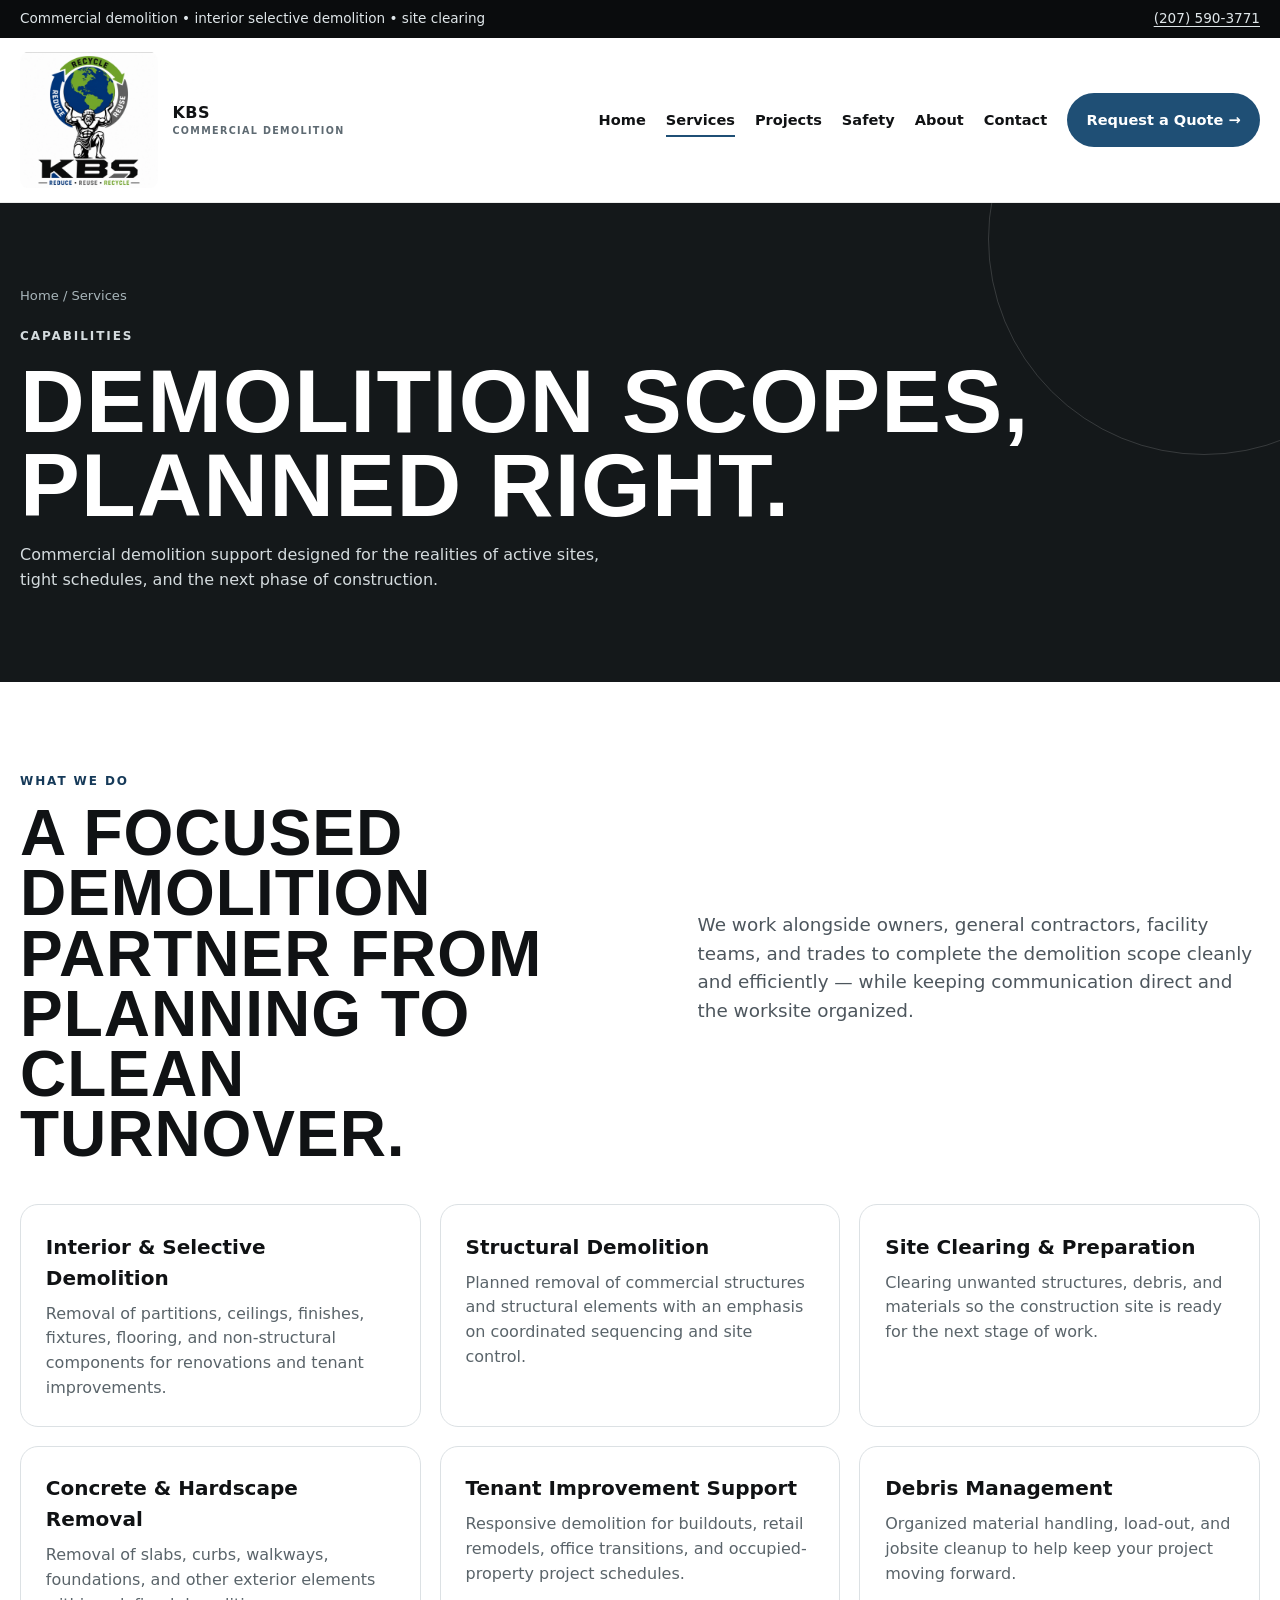
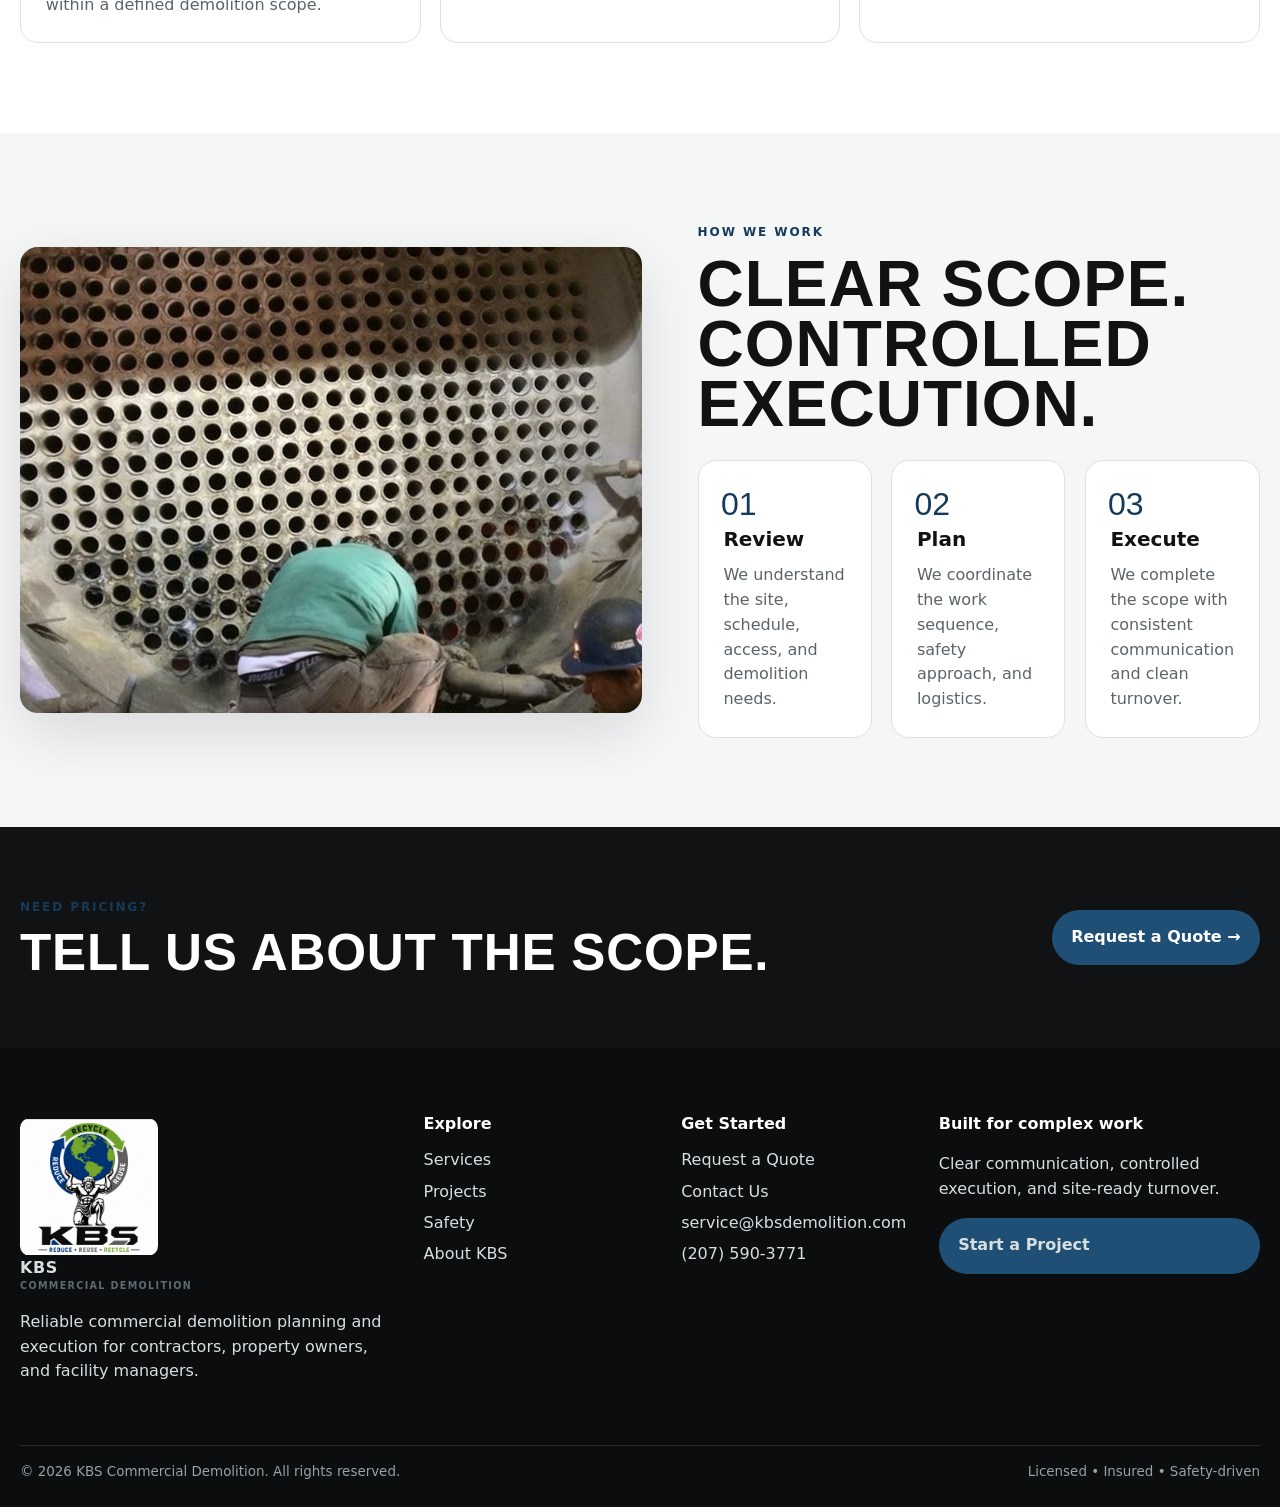
<file: services.html>
<!doctype html>
<html lang="en">
  <head>
    <meta charset="utf-8">
    <meta name="viewport" content="width=device-width, initial-scale=1">
    <meta name="description" content="KBS Commercial Demolition — professional demolition services for commercial projects.">
    <title>Services | KBS Commercial Demolition</title>
    <link rel="icon" href="assets/images/logo-mark.jpg">
    <link rel="stylesheet" href="assets/css/site.css">
  </head>
  <body>
    <div class="topbar">
      <div class="container topbar-inner">
        <span>Commercial demolition • interior selective demolition • site clearing</span>
        <a data-phone="" href="tel:+12075550124">(207) 555-0124</a>
      </div>
    </div>
    <header class="site-header">
      <div class="container nav">
        <a class="brand" href="index.html" aria-label="KBS Commercial Demolition home">
          <img class="brand-mark" src="assets/images/logo-mark.jpg" alt="KBS Commercial Demolition logo">
          <span>KBS <small>COMMERCIAL DEMOLITION</small></span>
        </a>
        <button class="menu-toggle" aria-label="Toggle navigation" aria-expanded="false">☰</button>
        <nav class="nav-links">
          <a href="index.html" class="">Home</a>
          <a href="services.html" class="active">Services</a>
          <a href="projects.html" class="">Projects</a>
          <a href="safety.html" class="">Safety</a>
          <a href="about.html" class="">About</a>
          <a href="contact.html" class="">Contact</a>
          <a href="quote.html" class="button button-primary">Request a Quote →</a>
        </nav>
      </div>
    </header>
    <main>
      <section class="page-hero">
        <div class="container">
          <div class="breadcrumbs">Home / Services</div>
          <p class="eyebrow">Capabilities</p>
          <h1 class="display">Demolition scopes, planned right.</h1>
          <p>Commercial demolition support designed for the realities of active sites, tight schedules, and the next phase of construction.</p>
        </div>
      </section>
      <section class="section">
        <div class="container">
          <div class="grid-2">
            <div>
              <p class="eyebrow">What we do</p>
              <h2 class="display section-title">A focused demolition partner from planning to clean turnover.</h2>
            </div>
            <p class="lead">We work alongside owners, general contractors, facility teams, and trades to complete the demolition scope cleanly and efficiently — while keeping communication direct and the worksite organized.</p>
          </div>
          <div class="grid-3" style="margin-top:2.5rem">
            <article class="card" id="interior">
              <h3>Interior &amp; Selective Demolition</h3>
              <p>Removal of partitions, ceilings, finishes, fixtures, flooring, and non-structural components for renovations and tenant improvements.</p>
            </article>
            <article class="card" id="structural">
              <h3>Structural Demolition</h3>
              <p>Planned removal of commercial structures and structural elements with an emphasis on coordinated sequencing and site control.</p>
            </article>
            <article class="card" id="site">
              <h3>Site Clearing &amp; Preparation</h3>
              <p>Clearing unwanted structures, debris, and materials so the construction site is ready for the next stage of work.</p>
            </article>
            <article class="card">
              <h3>Concrete &amp; Hardscape Removal</h3>
              <p>Removal of slabs, curbs, walkways, foundations, and other exterior elements within a defined demolition scope.</p>
            </article>
            <article class="card">
              <h3>Tenant Improvement Support</h3>
              <p>Responsive demolition for buildouts, retail remodels, office transitions, and occupied-property project schedules.</p>
            </article>
            <article class="card">
              <h3>Debris Management</h3>
              <p>Organized material handling, load-out, and jobsite cleanup to help keep your project moving forward.</p>
            </article>
          </div>
        </div>
      </section>
      <section class="section split-band">
        <div class="container grid-2">
          <div class="media-card">
            <img src="assets/images/service-specialty.jpg" data-fallback="assets/images/service-specialty.svg" alt="Commercial demolition services" loading="lazy">
          </div>
          <div>
            <p class="eyebrow">How we work</p>
            <h2 class="display section-title">Clear scope. Controlled execution.</h2>
            <div class="process grid-3" style="margin-top:1.6rem">
              <article class="card">
                <h3>Review</h3>
                <p>We understand the site, schedule, access, and demolition needs.</p>
              </article>
              <article class="card">
                <h3>Plan</h3>
                <p>We coordinate the work sequence, safety approach, and logistics.</p>
              </article>
              <article class="card">
                <h3>Execute</h3>
                <p>We complete the scope with consistent communication and clean turnover.</p>
              </article>
            </div>
          </div>
        </div>
      </section>
      <section class="cta">
        <div class="container">
          <div>
            <p class="eyebrow">Need pricing?</p>
            <h2 class="display">Tell us about the scope.</h2>
          </div>
          <a href="quote.html" class="button button-primary">Request a Quote →</a>
        </div>
      </section>
    </main>
    <footer class="footer">
      <div class="container footer-grid">
        <div>
          <a class="brand" href="index.html">
            <img class="brand-mark" src="assets/images/logo-mark.jpg" alt="KBS Commercial Demolition logo">
            <span>KBS <small>COMMERCIAL DEMOLITION</small></span>
          </a>
          <p>Reliable commercial demolition planning and execution for contractors, property owners, and facility managers.</p>
        </div>
        <div>
          <h4>Explore</h4>
          <a href="services.html">Services</a>
          <a href="projects.html">Projects</a>
          <a href="safety.html">Safety</a>
          <a href="about.html">About KBS</a>
        </div>
        <div>
          <h4>Get Started</h4>
          <a href="quote.html">Request a Quote</a>
          <a href="contact.html">Contact Us</a>
          <a href="mailto:estimating@yourkbsdomain.com" data-email="">estimating@yourkbsdomain.com</a>
          <a href="tel:+12075550124" data-phone="">(207) 555-0124</a>
        </div>
        <div>
          <h4>Built for complex work</h4>
          <p>Clear communication, controlled execution, and site-ready turnover.</p>
          <a href="quote.html" class="button button-primary">Start a Project</a>
        </div>
      </div>
      <div class="container footer-bottom">
        <span>© <span id="year"></span> KBS Commercial Demolition. All rights reserved.</span>
        <span>Licensed • Insured • Safety-driven</span>
      </div>
    </footer>
    <script>document.getElementById('year').textContent=new Date().getFullYear()</script>
    <script src="assets/js/site.js"></script>
  </body>
</html>
</file>
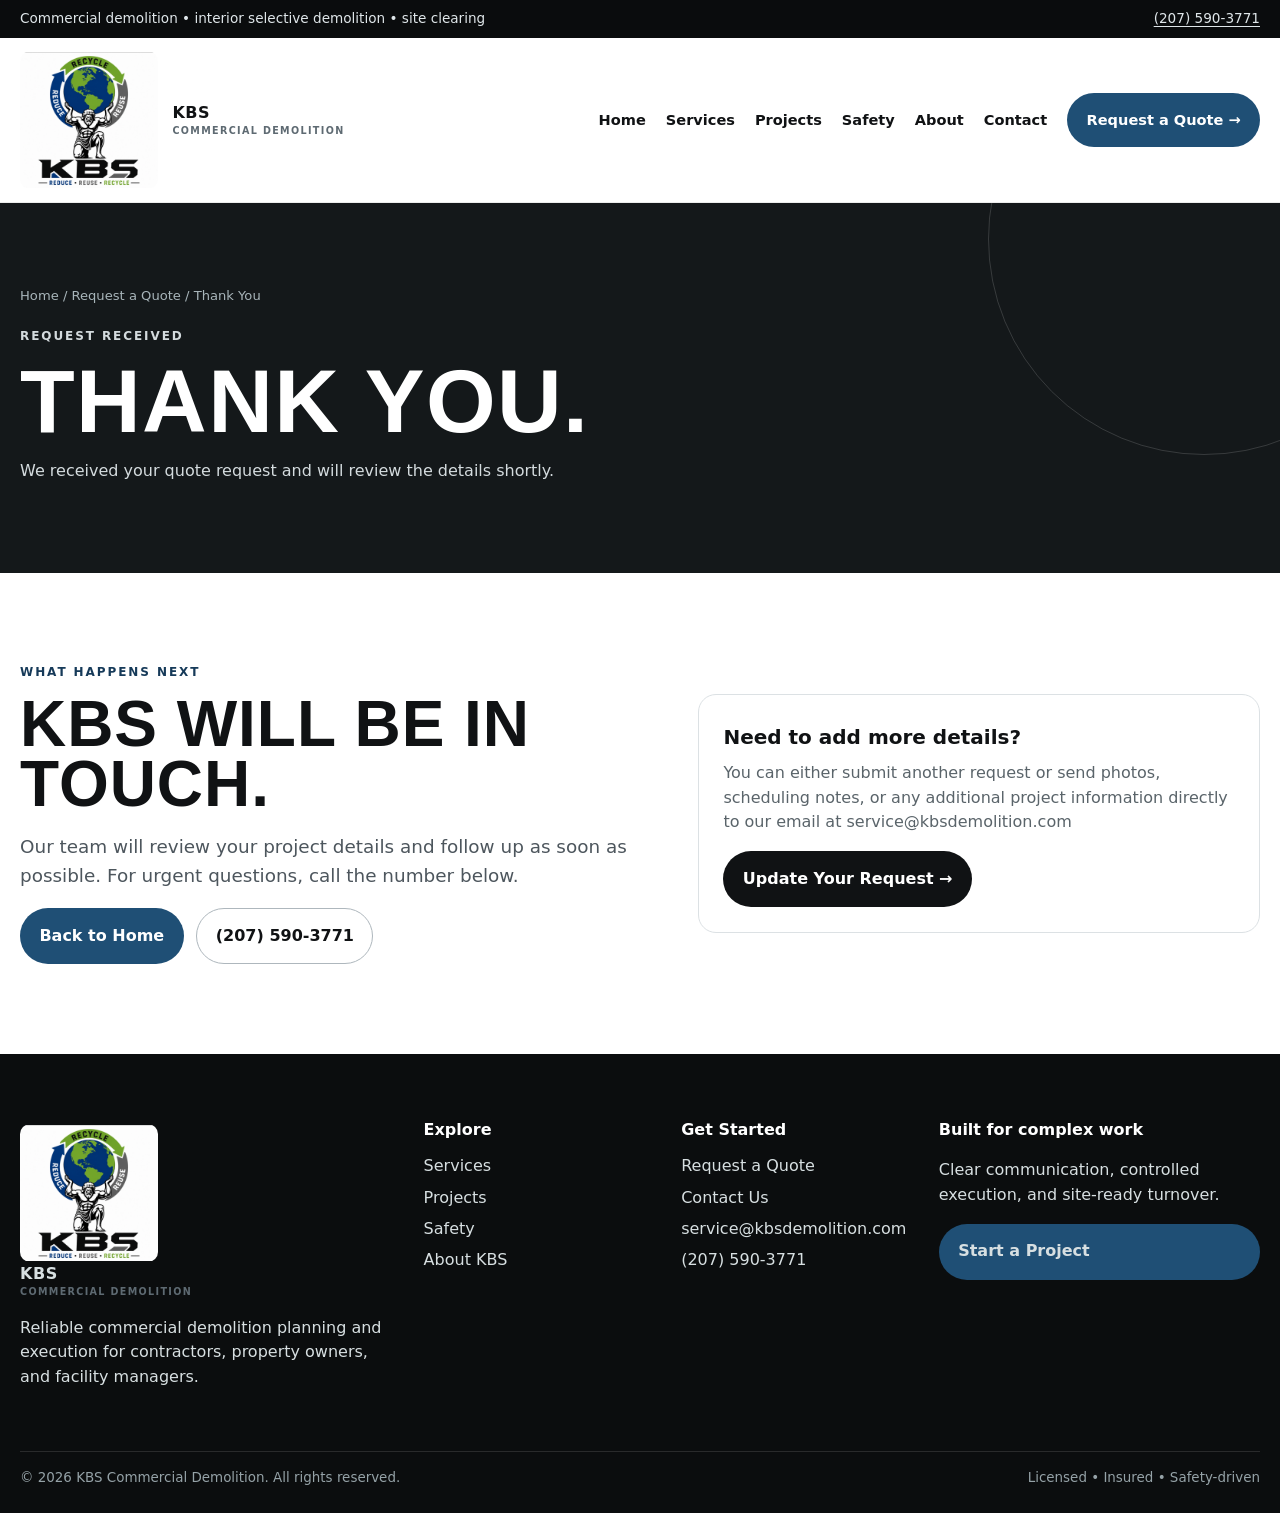
<file: thank-you.html>
<!doctype html>
<html lang="en">
  <head>
    <meta charset="utf-8">
    <meta name="viewport" content="width=device-width, initial-scale=1">
    <meta name="robots" content="noindex">
    <meta name="description" content="Thank you for contacting KBS Commercial Demolition.">
    <title>Thank You | KBS Commercial Demolition</title>
    <link rel="icon" href="assets/images/logo-mark.jpg">
    <link rel="stylesheet" href="assets/css/site.css">
  </head>
  <body>
    <div class="topbar">
      <div class="container topbar-inner">
        <span>Commercial demolition • interior selective demolition • site clearing</span>
        <a data-phone="" href="tel:+12075550124">(207) 555-0124</a>
      </div>
    </div>
    <header class="site-header">
      <div class="container nav">
        <a class="brand" href="index.html" aria-label="KBS Commercial Demolition home">
          <img class="brand-mark" src="assets/images/logo-mark.jpg" alt="KBS Commercial Demolition logo">
          <span>KBS <small>COMMERCIAL DEMOLITION</small></span>
        </a>
        <button class="menu-toggle" aria-label="Toggle navigation" aria-expanded="false">☰</button>
        <nav class="nav-links">
          <a href="index.html">Home</a>
          <a href="services.html">Services</a>
          <a href="projects.html">Projects</a>
          <a href="safety.html">Safety</a>
          <a href="about.html">About</a>
          <a href="contact.html">Contact</a>
          <a href="quote.html" class="button button-primary">Request a Quote →</a>
        </nav>
      </div>
    </header>
    <main>
      <section class="page-hero">
        <div class="container">
          <div class="breadcrumbs">Home / Request a Quote / Thank You</div>
          <p class="eyebrow">Request received</p>
          <h1 class="display">Thank you.</h1>
          <p>We received your quote request and will review the details shortly.</p>
        </div>
      </section>
      <section class="section">
        <div class="container grid-2">
          <div>
            <p class="eyebrow">What happens next</p>
            <h2 class="display section-title">KBS will be in touch.</h2>
            <p class="lead">Our team will review your project details and follow up as soon as possible. For urgent questions, call the number below.</p>
            <div class="hero-actions">
              <a href="index.html" class="button button-primary">Back to Home</a>
              <a data-phone="" href="tel:+12075903771" class="button button-outline">Call KBS</a>
            </div>
          </div>
          <div class="card">
            <h3>Need to add more details?</h3>
            <p>You can either submit another request or send photos, scheduling notes, or any additional project information directly to our email at service@kbsdemolition.com</p>
            <a href="quote.html" class="button button-dark" style="margin-top:1rem">Update Your Request →</a>
          </div>
        </div>
      </section>
    </main>
    <footer class="footer">
      <div class="container footer-grid">
        <div>
          <a class="brand" href="index.html">
            <img class="brand-mark" src="assets/images/logo-mark.jpg" alt="KBS Commercial Demolition logo">
            <span>KBS <small>COMMERCIAL DEMOLITION</small></span>
          </a>
          <p>Reliable commercial demolition planning and execution for contractors, property owners, and facility managers.</p>
        </div>
        <div>
          <h4>Explore</h4>
          <a href="services.html">Services</a>
          <a href="projects.html">Projects</a>
          <a href="safety.html">Safety</a>
          <a href="about.html">About KBS</a>
        </div>
        <div>
          <h4>Get Started</h4>
          <a href="quote.html">Request a Quote</a>
          <a href="contact.html">Contact Us</a>
          <a href="mailto:kev1quebec@yahoo.com" data-email="">kev1quebec@yahoo.com</a>
          <a href="tel:+12075903771" data-phone="">(207) 590-3771</a>
        </div>
        <div>
          <h4>Built for complex work</h4>
          <p>Clear communication, controlled execution, and site-ready turnover.</p>
          <a href="quote.html" class="button button-primary">Start a Project</a>
        </div>
      </div>
      <div class="container footer-bottom">
        <span>© <span id="year"></span> KBS Commercial Demolition. All rights reserved.</span>
        <span>Licensed • Insured • Safety-driven</span>
      </div>
    </footer>
    <script>document.getElementById('year').textContent=new Date().getFullYear()</script>
    <script src="assets/js/site.js"></script>
  </body>
</html>
</file>
<file: assets/css/site.css>
:root {
  --ink: #101214;
  --ink-2: #202428;
  --steel: #5e6a72;
  --line: #dce1e4;
  --paper: #f5f6f6;
  --white: #fff;
  --signal: #1f4f75;
  --signal-dark: #163a59;
  --success: #1c5e44;
  --radius: 18px;
  --shadow: 0 20px 60px rgba(12,18,22,.12);
  --max: 1240px;
}

* {
  box-sizing: border-box;
}

html {
  scroll-behavior: smooth;
}

body {
  margin: 0;
  font-family: Inter,ui-sans-serif,system-ui,-apple-system,BlinkMacSystemFont,"Segoe UI",sans-serif;
  color: var(--ink);
  background: var(--white);
  line-height: 1.55;
}

a {
  color: inherit;
  text-decoration: none;
}

img {
  max-width: 100%;
  display: block;
}

.container {
  width: min(var(--max),calc(100% - 40px));
  margin: 0 auto;
}

.eyebrow {
  font-size: .75rem;
  font-weight: 800;
  letter-spacing: .16em;
  text-transform: uppercase;
  color: var(--signal-dark);
  margin: 0 0 .8rem;
}

.display {
  font-family: Impact,Haettenschweiler,"Arial Narrow Bold",sans-serif;
  letter-spacing: .015em;
  text-transform: uppercase;
  line-height: .94;
  margin: 0;
}

.section {
  padding: 5.6rem 0;
}

.section-sm {
  padding: 3.5rem 0;
}

.section-title {
  font-size: clamp(2.2rem,5vw,4.5rem);
  max-width: 820px;
}

.lead {
  font-size: 1.15rem;
  color: #4d565d;
  max-width: 720px;
}

.button {
  display: inline-flex;
  align-items: center;
  gap: .55rem;
  padding: .9rem 1.15rem;
  border: 1px solid transparent;
  border-radius: 999px;
  font-weight: 800;
  cursor: pointer;
  transition: .18s transform,.18s background,.18s border;
}

.button:hover {
  transform: translateY(-2px);
}

.button-primary {
  background: var(--signal);
  color: #fff;
}

.button-primary:hover {
  background: #28658f;
}

.button-dark {
  background: var(--ink);
  color: white;
}

.button-outline {
  border-color: #aeb7bd;
  background: white;
}

.button-outline:hover {
  background: var(--paper);
}

.topbar {
  background: #0a0c0d;
  color: #dfe6e9;
  font-size: .85rem;
}

.topbar-inner {
  min-height: 38px;
  display: flex;
  align-items: center;
  justify-content: space-between;
  gap: 1rem;
}

.topbar a {
  text-decoration: underline;
  text-underline-offset: 3px;
}

.site-header {
  position: sticky;
  top: 0;
  z-index: 30;
  background: rgba(255,255,255,.96);
  backdrop-filter: blur(16px);
  border-bottom: 1px solid rgba(16,18,20,.08);
}

.nav {
  min-height: 164px;
  display: flex;
  align-items: center;
  justify-content: space-between;
  gap: 1.2rem;
}

.brand {
  display: flex;
  align-items: center;
  gap: .9rem;
  font-weight: 900;
  letter-spacing: .035em;
}

.brand-mark {
  width: 138px;
  height: 138px;
  border-radius: 10px;
  display: block;
  object-fit: contain;
  flex-shrink: 0;
}

.brand small {
  display: block;
  font-size: .6rem;
  color: var(--steel);
  letter-spacing: .14em;
  margin-top: -2px;
}

.nav-links {
  display: flex;
  align-items: center;
  gap: 1.25rem;
  font-size: .91rem;
  font-weight: 750;
}

.nav-links a {
  position: relative;
}

.nav-links a:not(.button):after {
  content: "";
  position: absolute;
  left: 0;
  bottom: -.38rem;
  width: 0;
  height: 2px;
  background: var(--signal);
  transition: .18s;
}

.nav-links a:hover:after,.nav-links a.active:after {
  width: 100%;
}

.menu-toggle {
  display: none;
  border: 0;
  background: transparent;
  font-size: 1.5rem;
}

.hero {
  background: linear-gradient(114deg,rgba(7,9,10,.97) 0%,rgba(16,18,20,.86) 53%,rgba(16,18,20,.35)),url('../images/hero.jpg');
  background-size: cover;
  background-position: center;
  min-height: min(700px,calc(100vh - 202px));
  display: flex;
  align-items: center;
  color: white;
  position: relative;
  overflow: hidden;
}

.hero:after {
  content: "";
  position: absolute;
  inset: auto -10vw -30vw auto;
  width: 64vw;
  height: 64vw;
  border: 1px solid rgba(255,255,255,.16);
  border-radius: 50%;
}

.hero-content {
  position: relative;
  z-index: 1;
  padding: 5.4rem 0;
}

.hero h1 {
  font-size: clamp(3.35rem,9vw,7.8rem);
  max-width: 850px;
}

.hero p {
  font-size: 1.16rem;
  max-width: 620px;
  color: #d9dfe1;
  margin: 1.4rem 0 2rem;
}

.hero-actions {
  display: flex;
  gap: .8rem;
  flex-wrap: wrap;
}

.trust-strip {
  background: var(--signal);
  color: #fff;
}

.trust-grid {
  display: grid;
  grid-template-columns: repeat(4,1fr);
  gap: 1px;
}

.trust-item {
  padding: 1.5rem 1rem;
  border-right: 1px solid rgba(0,0,0,.13);
  font-weight: 800;
}

.trust-item span {
  display: block;
  font-size: .75rem;
  opacity: .72;
  text-transform: uppercase;
  letter-spacing: .12em;
  margin-bottom: .22rem;
}

.grid-2 {
  display: grid;
  grid-template-columns: 1.05fr .95fr;
  gap: 3.5rem;
  align-items: center;
}

.grid-3 {
  display: grid;
  grid-template-columns: repeat(3,1fr);
  gap: 1.2rem;
}

.grid-4 {
  display: grid;
  grid-template-columns: repeat(4,1fr);
  gap: 1.2rem;
}

.media-card {
  border-radius: var(--radius);
  overflow: hidden;
  box-shadow: var(--shadow);
  background: #e7ebed;
}

.media-card img {
  aspect-ratio: 4/3;
  object-fit: cover;
  width: 100%;
}

.media-card.tall img {
  aspect-ratio: 4/5;
}

.card {
  border: 1px solid var(--line);
  background: var(--white);
  border-radius: var(--radius);
  padding: 1.55rem;
}

.card h3 {
  margin: .1rem 0 .5rem;
  font-size: 1.25rem;
}

.card p {
  margin: 0;
  color: #5a646a;
}

.service-card {
  min-height: 270px;
  display: flex;
  flex-direction: column;
  justify-content: flex-end;
  background: #1a1e20;
  color: white;
  border-radius: var(--radius);
  padding: 1.5rem;
  overflow: hidden;
  position: relative;
  isolation: isolate;
}

.service-card:before {
  content: "";
  position: absolute;
  inset: 0;
  background: linear-gradient(180deg,rgba(11,14,15,.05),rgba(11,14,15,.9));
  z-index: -1;
}

.service-card img {
  position: absolute;
  inset: 0;
  width: 100%;
  height: 100%;
  object-fit: cover;
  z-index: -2;
}

.service-card h3 {
  font-size: 1.45rem;
  margin: 0 0 .35rem;
}

.service-card p {
  margin: 0;
  color: #d8dee0;
}

.split-band {
  background: var(--paper);
}

.stat {
  padding: 1.2rem 0;
  border-top: 1px solid var(--line);
}

.stat strong {
  display: block;
  font-family: Impact,sans-serif;
  font-size: 3.2rem;
  line-height: 1;
  color: var(--ink);
}

.stat span {
  font-weight: 700;
  color: #566067;
}

.cta {
  background: var(--ink);
  color: #fff;
  padding: 4.4rem 0;
}

.cta .container {
  display: flex;
  justify-content: space-between;
  gap: 2rem;
  align-items: center;
}

.cta h2 {
  font-size: clamp(2rem,4vw,3.8rem);
  max-width: 760px;
}

.page-hero {
  background: #14181a;
  color: #fff;
  padding: 5.2rem 0 4.6rem;
  position: relative;
  overflow: hidden;
}

.page-hero:after {
  content: "";
  position: absolute;
  width: 430px;
  height: 430px;
  border: 1px solid rgba(255,255,255,.15);
  border-radius: 50%;
  right: -140px;
  top: -180px;
}

.page-hero h1 {
  font-size: clamp(3rem,7vw,6rem);
  position: relative;
  z-index: 1;
}

.page-hero p {
  max-width: 620px;
  color: #d4dbde;
  position: relative;
  z-index: 1;
}

.breadcrumbs {
  font-size: .82rem;
  color: #a8b5ba;
  margin-bottom: 1.3rem;
}

.project-grid {
  display: grid;
  grid-template-columns: repeat(3,1fr);
  gap: 1.15rem;
}

.project {
  border-radius: 14px;
  overflow: hidden;
  background: #111;
  color: #fff;
  position: relative;
  aspect-ratio: 4/3;
}

.project img {
  width: 100%;
  height: 100%;
  object-fit: cover;
  transition: transform .35s;
}

.project:hover img {
  transform: scale(1.05);
}

.project .overlay {
  position: absolute;
  inset: auto 0 0;
  background: linear-gradient(transparent,rgba(0,0,0,.88));
  padding: 3.5rem 1.1rem 1rem;
}

.project .tag {
  font-size: .68rem;
  text-transform: uppercase;
  letter-spacing: .13em;
  color: #ffffff;
  font-weight: 900;
}

.project h3 {
  margin: .25rem 0 0;
  font-size: 1.18rem;
}

.filter-bar {
  display: flex;
  flex-wrap: wrap;
  gap: .5rem;
  margin: 1.5rem 0 2.2rem;
}

.filter-button {
  border: 1px solid var(--line);
  background: #fff;
  padding: .55rem .85rem;
  border-radius: 999px;
  font-weight: 750;
  cursor: pointer;
}

.filter-button.active,.filter-button:hover {
  background: var(--ink);
  color: white;
  border-color: var(--ink);
}

.form-shell {
  display: grid;
  grid-template-columns: .88fr 1.12fr;
  gap: 0;
  border-radius: var(--radius);
  overflow: hidden;
  box-shadow: var(--shadow);
  background: white;
}

.form-aside {
  background: #15191b;
  color: white;
  padding: 2.3rem;
}

.form-aside h2 {
  font-size: 2.5rem;
}

.form-aside p {
  color: #c4ced1;
}

.contact-points {
  list-style: none;
  padding: 0;
  margin: 1.7rem 0;
}

.contact-points li {
  padding: 1rem 0;
  border-top: 1px solid rgba(255,255,255,.16);
}

.form-card {
  padding: 2.3rem;
}

.form-grid {
  display: grid;
  grid-template-columns: 1fr 1fr;
  gap: 1rem;
}

.field {
  display: flex;
  flex-direction: column;
  gap: .45rem;
  margin-bottom: 1rem;
}

.field.full {
  grid-column: 1/-1;
}

.field label {
  font-weight: 800;
  font-size: .9rem;
}

.field input,.field select,.field textarea {
  width: 100%;
  border: 1px solid #cfd7da;
  border-radius: 10px;
  padding: .86rem .9rem;
  background: #fff;
  font: inherit;
  color: var(--ink);
}

.field textarea {
  min-height: 145px;
  resize: vertical;
}

.field input:focus,.field select:focus,.field textarea:focus {
  outline: 3px solid rgba(31,79,117,.22);
  border-color: var(--signal-dark);
}

.form-note {
  font-size: .83rem;
  color: #5e676c;
}

.status {
  display: none;
  margin-top: 1rem;
  padding: .8rem 1rem;
  border-radius: 9px;
  background: #e9f5ee;
  color: var(--success);
  font-weight: 700;
}

.process {
  counter-reset: step;
}

.process .card {
  position: relative;
  padding-top: 3.85rem;
}

.process .card:before {
  counter-increment: step;
  content: "0" counter(step);
  position: absolute;
  top: 1.2rem;
  left: 1.4rem;
  font-family: Impact,sans-serif;
  font-size: 2rem;
  color: var(--signal-dark);
}

.safety-list {
  display: grid;
  grid-template-columns: repeat(2,1fr);
  gap: 1rem;
  list-style: none;
  padding: 0;
}

.safety-list li {
  padding: 1.1rem;
  border: 1px solid var(--line);
  border-radius: 12px;
  font-weight: 700;
}

.safety-list li:before {
  content: "✓";
  display: inline-grid;
  place-items: center;
  width: 1.4rem;
  height: 1.4rem;
  border-radius: 50%;
  background: var(--signal);
  margin-right: .6rem;
}

.footer {
  background: #0b0d0e;
  color: #d7dfe1;
  padding: 4rem 0 1.5rem;
}

.footer-grid {
  display: grid;
  grid-template-columns: 1.3fr .8fr .8fr 1.1fr;
  gap: 1.5rem;
}

.footer h4 {
  color: #fff;
  margin: 0 0 .75rem;
}

.footer a {
  display: block;
  margin: .4rem 0;
  color: #d7dfe1;
}

.footer a:hover {
  color: var(--signal);
}

.footer-bottom {
  margin-top: 2.8rem;
  padding-top: 1rem;
  border-top: 1px solid rgba(255,255,255,.12);
  font-size: .84rem;
  color: #95a2a7;
  display: flex;
  justify-content: space-between;
  gap: 1rem;
}

.photo-note {
  padding: 1rem 1.15rem;
  border-left: 4px solid var(--signal);
  background: #edf4f8;
  color: #244963;
  margin-top: 1.3rem;
  font-weight: 650;
}

.map-placeholder {
  background: linear-gradient(135deg,#202728,#56636a);
  min-height: 350px;
  border-radius: var(--radius);
  padding: 2rem;
  color: white;
  display: flex;
  align-items: flex-end;
}

.map-placeholder p {
  max-width: 420px;
  color: #d8e0e2;
}

.muted {
  color: #667177;
}

.hide {
  display: none!important;
}

@media (max-width:960px) {
  .nav-links {
    position: fixed;
    inset: 202px 0 auto;
    background: #fff;
    border-bottom: 1px solid var(--line);
    display: none;
    align-items: stretch;
    flex-direction: column;
    padding: 1.2rem 20px 1.5rem;
    gap: 1rem;
  }
  .nav-links.open {
    display: flex;
  }
  .menu-toggle {
    display: block;
  }
  .nav-links .button {
    align-self: flex-start;
  }
  .grid-2,.form-shell {
    grid-template-columns: 1fr;
    gap: 2rem;
  }
  .grid-3,.project-grid {
    grid-template-columns: repeat(2,1fr);
  }
  .grid-4 {
    grid-template-columns: repeat(2,1fr);
  }
  .cta .container {
    display: block;
  }
  .cta .button {
    margin-top: 1rem;
  }
  .footer-grid {
    grid-template-columns: 1fr 1fr;
  }
  .trust-grid {
    grid-template-columns: repeat(2,1fr);
  }
}

@media (max-width:560px) {
  .container {
    width: min(var(--max),calc(100% - 28px));
  }
  .topbar-inner {
    justify-content: center;
    text-align: center;
  }
  .topbar-inner span {
    display: none;
  }
  .nav {
    min-height: 164px;
  }
  .brand {
    font-size: .87rem;
  }
  .brand-mark {
    width: 138px;
    height: 138px;
  }
  .hero {
    min-height: 640px;
  }
  .hero-content {
    padding: 4.2rem 0;
  }
  .section {
    padding: 4.2rem 0;
  }
  .grid-3,.grid-4,.project-grid,.form-grid,.safety-list {
    grid-template-columns: 1fr;
  }
  .trust-grid {
    grid-template-columns: 1fr;
  }
  .trust-item {
    border-bottom: 1px solid rgba(0,0,0,.13);
  }
  .footer-grid {
    grid-template-columns: 1fr;
  }
  .footer-bottom {
    display: block;
  }
  .footer-bottom span {
    display: block;
    margin: .25rem 0;
  }
  .page-hero {
    padding: 4.2rem 0;
  }
  .form-aside,.form-card {
    padding: 1.45rem;
  }
  .hero h1 {
    font-size: 3.5rem;
  }
}
</file>
